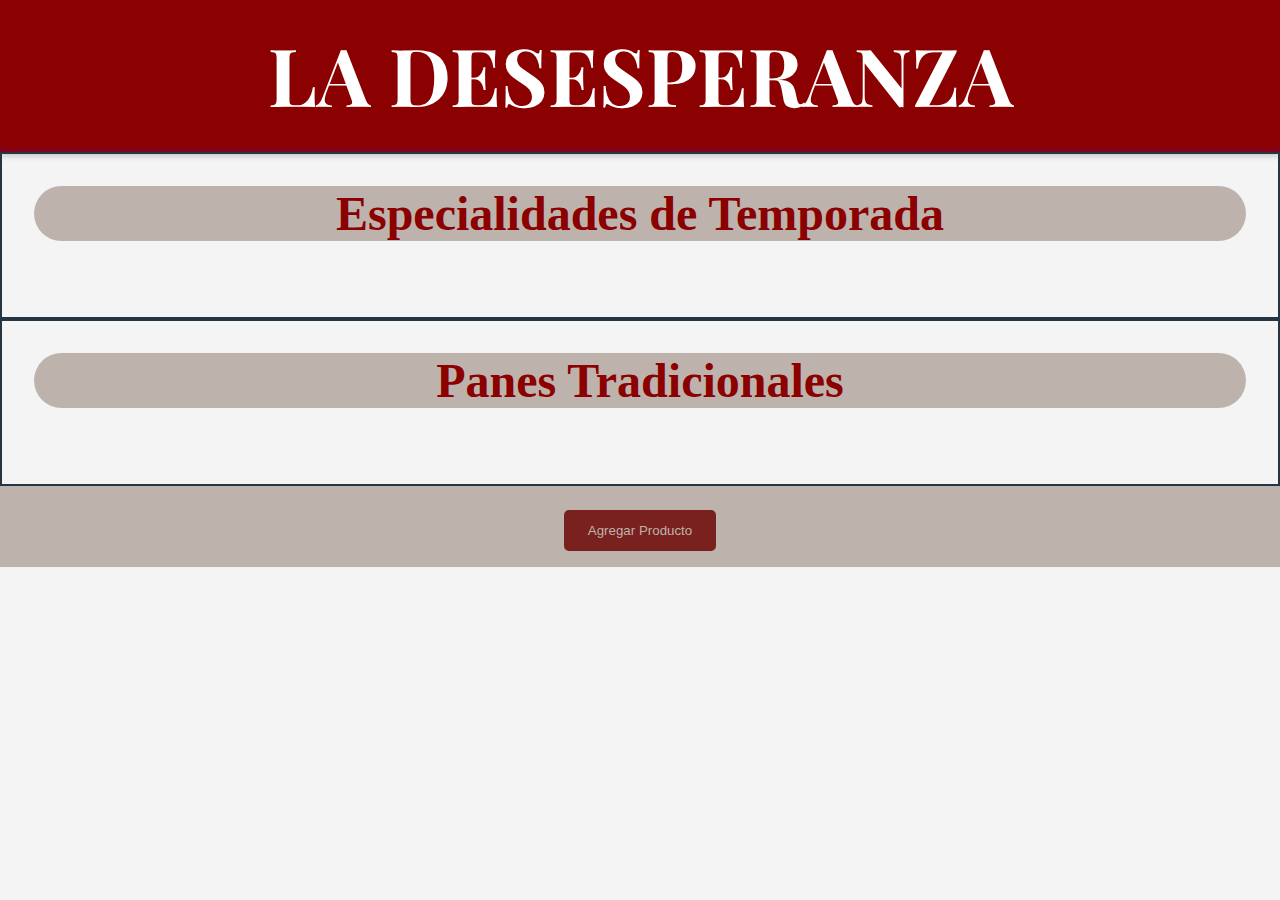
<file: public/index.html>
<!DOCTYPE html>
<html lang="es">
<head>
    <link rel="preconnect" href="https://fonts.googleapis.com">
    <link rel="preconnect" href="https://fonts.gstatic.com" crossorigin>
    <link href="https://fonts.googleapis.com/css2?family=Playfair+Display:wght@700&family=Raleway:wght@400;600&display=swap" rel="stylesheet">
    <meta charset="UTF-8">
    <meta name="viewport" content="width=device-width, initial-scale=1.0">
    <title>Sabor a Tradición</title>
    <link rel="stylesheet" href="./styles/styles.css">
</head>
<body>
    <header class="encabezado">
        <h1>La Desesperanza</h1>
    </header>

    <section id="temporada" class="carrusel">
        <h2>Especialidades de Temporada</h2>
        <div id="menuTemporada" class="elementos-carrusel-temporada"></div>
    </section>

    <div class="fondo"></div>

    <section id="menu" class="menu">
        <h2>Panes Tradicionales</h2>
        <div id="menuTradicional" class="elementos-carrusel-tradicional"></div>
    </section>
    
    <div id="modalAgregarProducto" class="modal">
        <div class="modal-contenido">
            <span class="cerrar" id="cerrarModal" aria-label="Cerrar modal">&times;</span>
            <h2>Agregar Producto</h2>
            <form id="formAgregarProducto">
                <label for="nombre">Nombre:</label>
                <input type="text" id="nombre" required>
                
                <label for="descripcion">Descripción:</label>
                <input type="text" id="descripcion" required>
                
                <label for="precio">Precio:</label>
                <input type="number" id="precio" required>
                
                <label for="cantidad">Cantidad:</label>
                <input type="number" id="cantidad" required>
                
                <label for="categoria">Categoría:</label>
                <select id="categoria" required>
                    <option value="temporada">Temporada</option>
                    <option value="tradicional">Tradicional</option>
                </select>
                
                <label for="urlimage">URL de la Imagen:</label>
                <input type="text" id="urlimage" required>
                
                <button type="submit" class="boton-agregar">Agregar</button>
            </form>
        </div>
    </div>

    <div id="modalEditarProducto" class="modal">
        <div class="modal-contenido">
            <span class="cerrar" id="cerrarModalEditar" aria-label="Cerrar modal">&times;</span>
            <h2>Actualizar Producto</h2>
            <form id="formEditarProducto">
                <input type="hidden" id="editarId"> <!-- Campo oculto para el ID -->
                <label for="editarNombre">Nombre:</label>
                <input type="text" id="editarNombre" required>
                
                <label for="editarDescripcion">Descripción:</label>
                <input type="text" id="editarDescripcion" required>
                
                <label for="editarPrecio">Precio:</label>
                <input type="number" id="editarPrecio" required>
                
                <label for="editarCantidad">Cantidad:</label>
                <input type="number" id="editarCantidad" required>
                
                <label for="editarCategoria">Categoría:</label>
                <select id="editarCategoria" required>
                    <option value="temporada">Temporada</option>
                    <option value="tradicional">Tradicional</option>
                </select>
                
                <label for="editarUrlImagen">URL de la Imagen:</label>
                <input type="text" id="editarUrlImagen" required>
                
                <button type="submit" class="boton-agregar">Actualizar</button>
            </form>
        </div>
    </div>

    <footer>
        <div class="agregar">
            <button id="agregarProductoBtn" class="boton-agregar">Agregar Producto</button>
        </div>
    </footer>

    <script src="../index.js"></script>
    <script src="./scripts/script.js"></script>
</body>
</html>
</file>
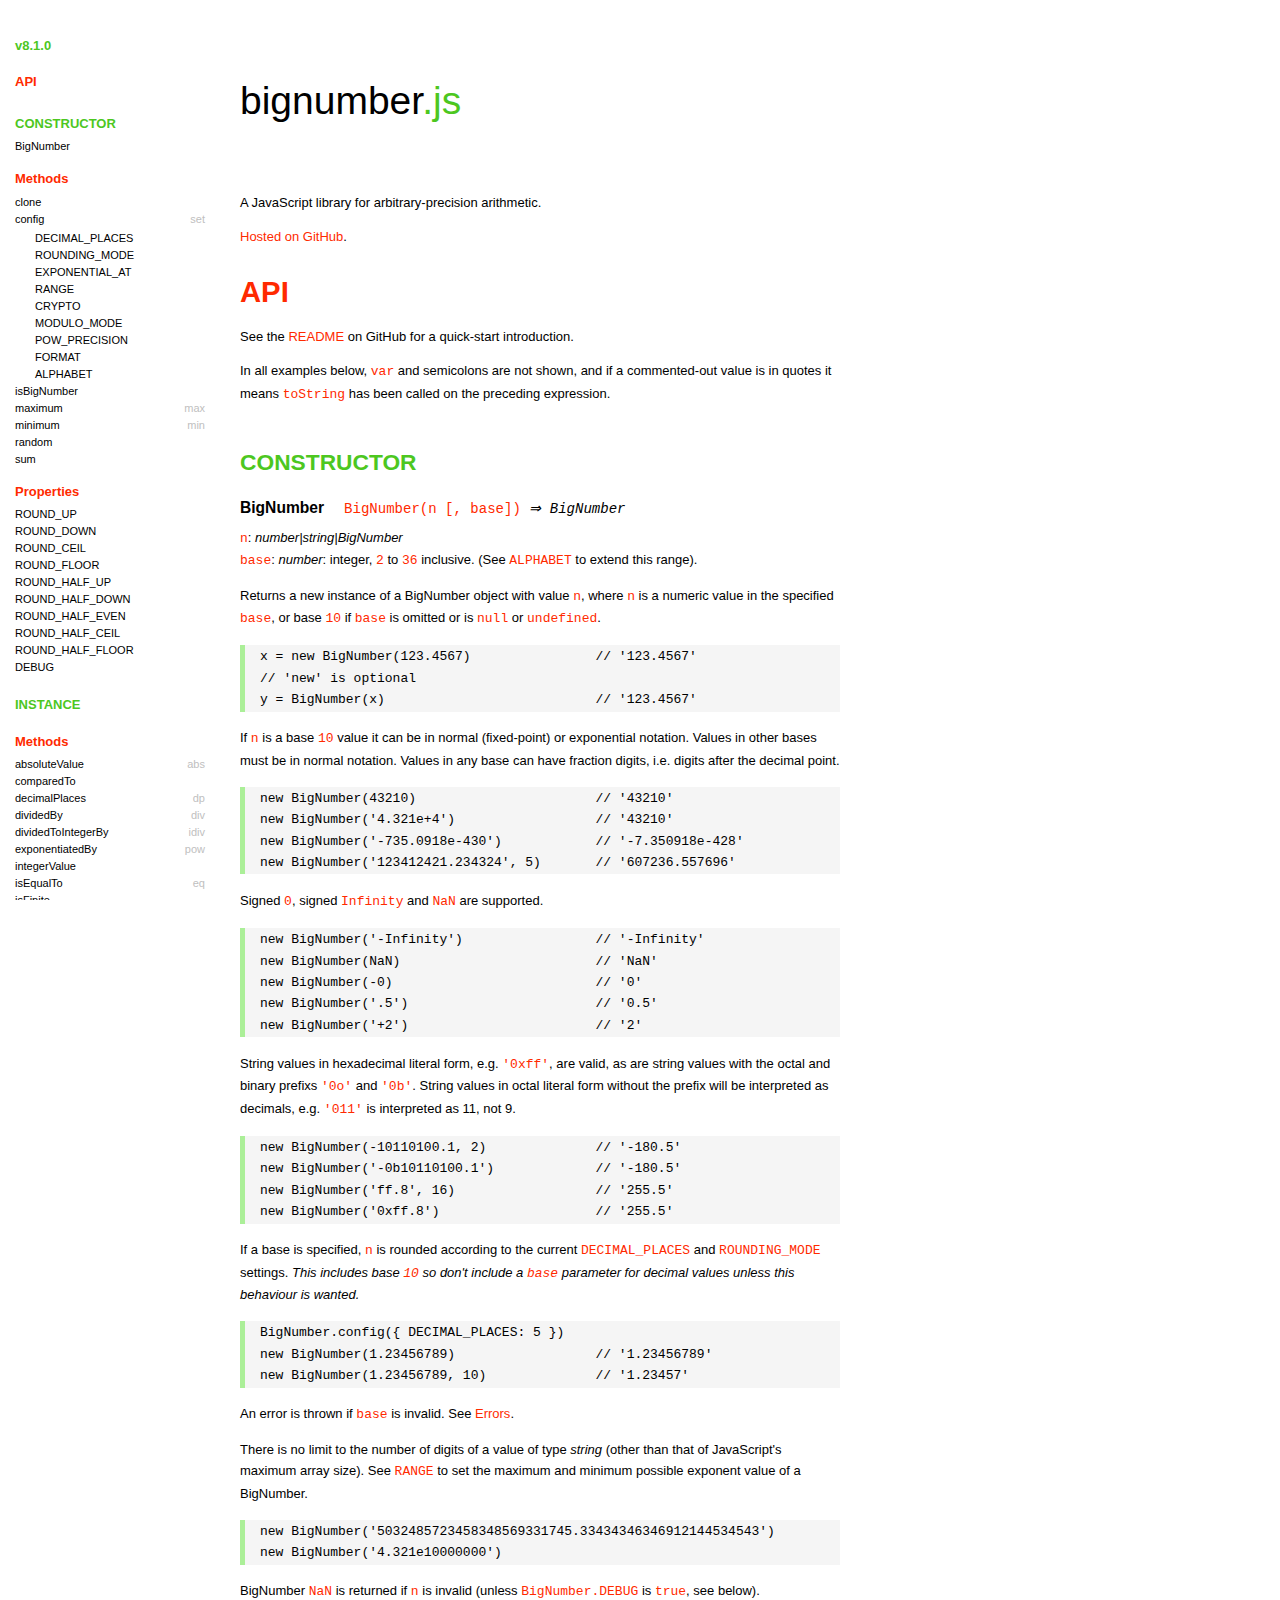
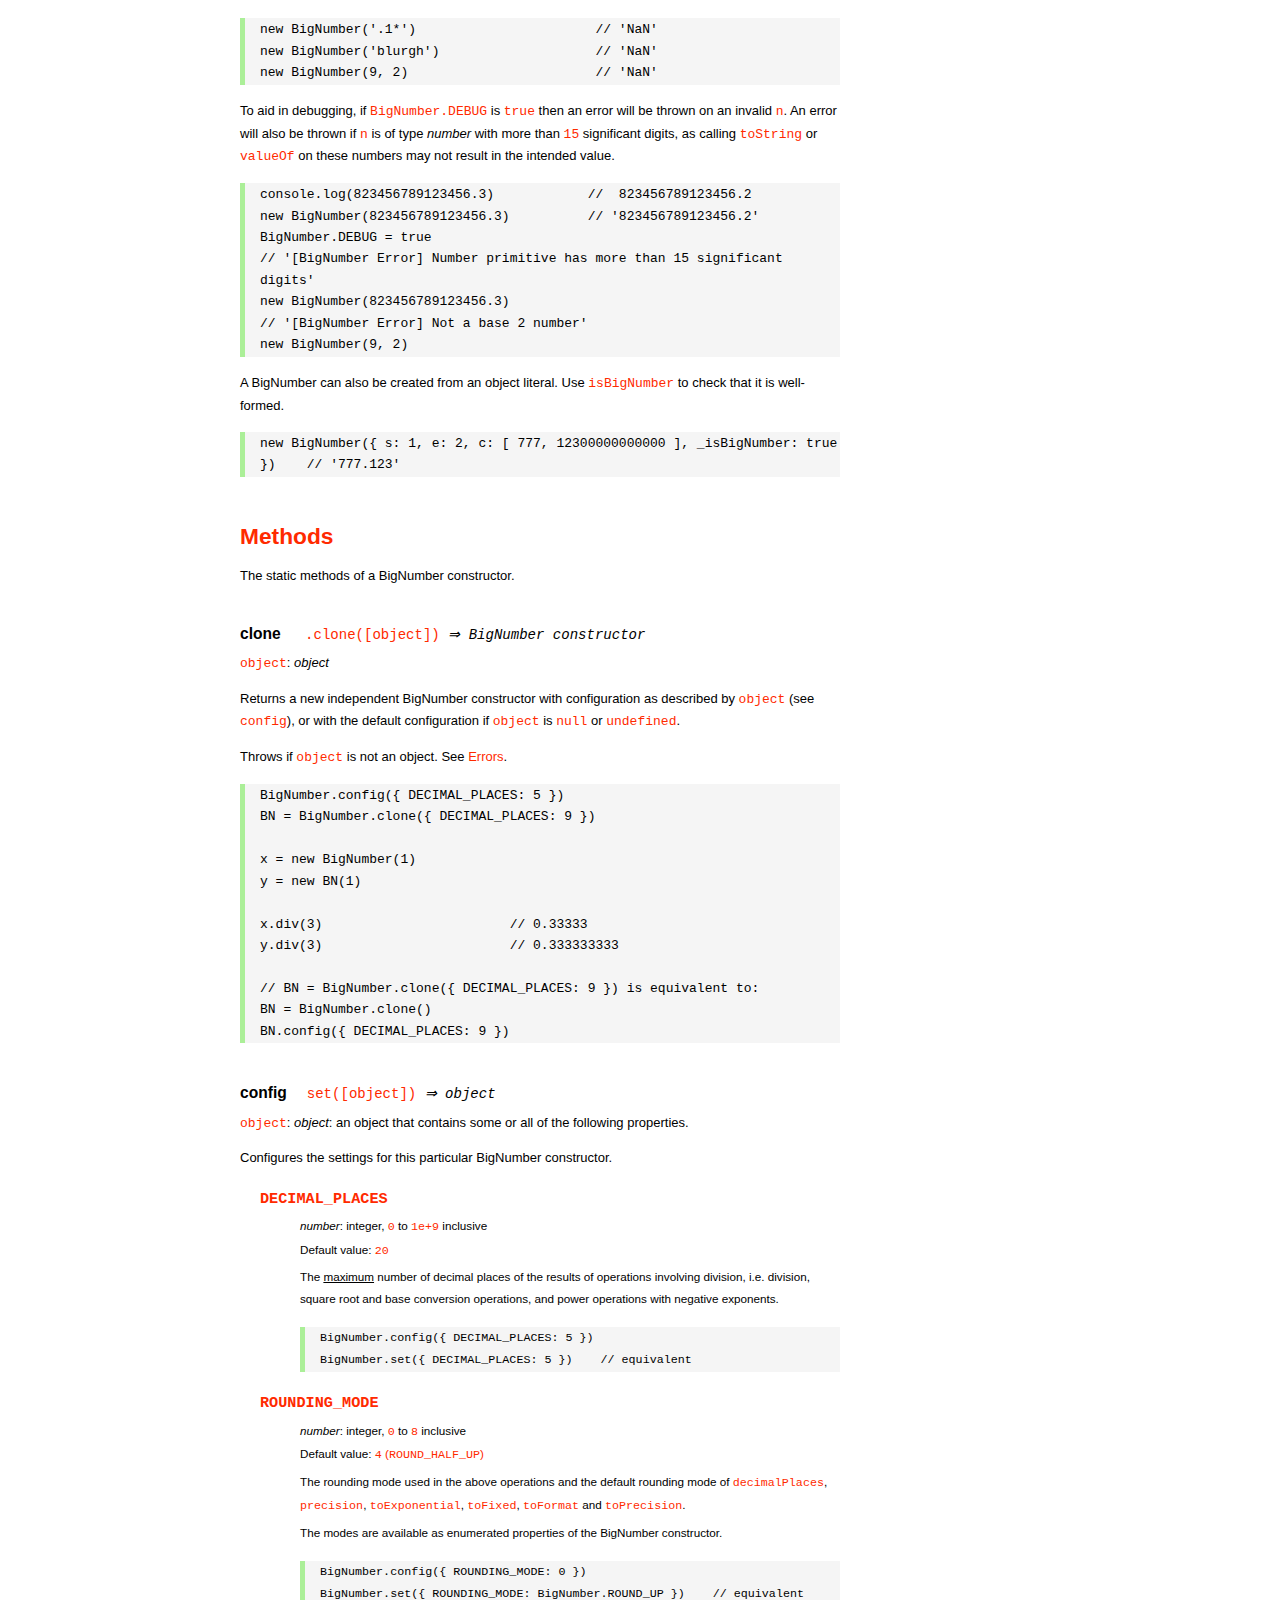
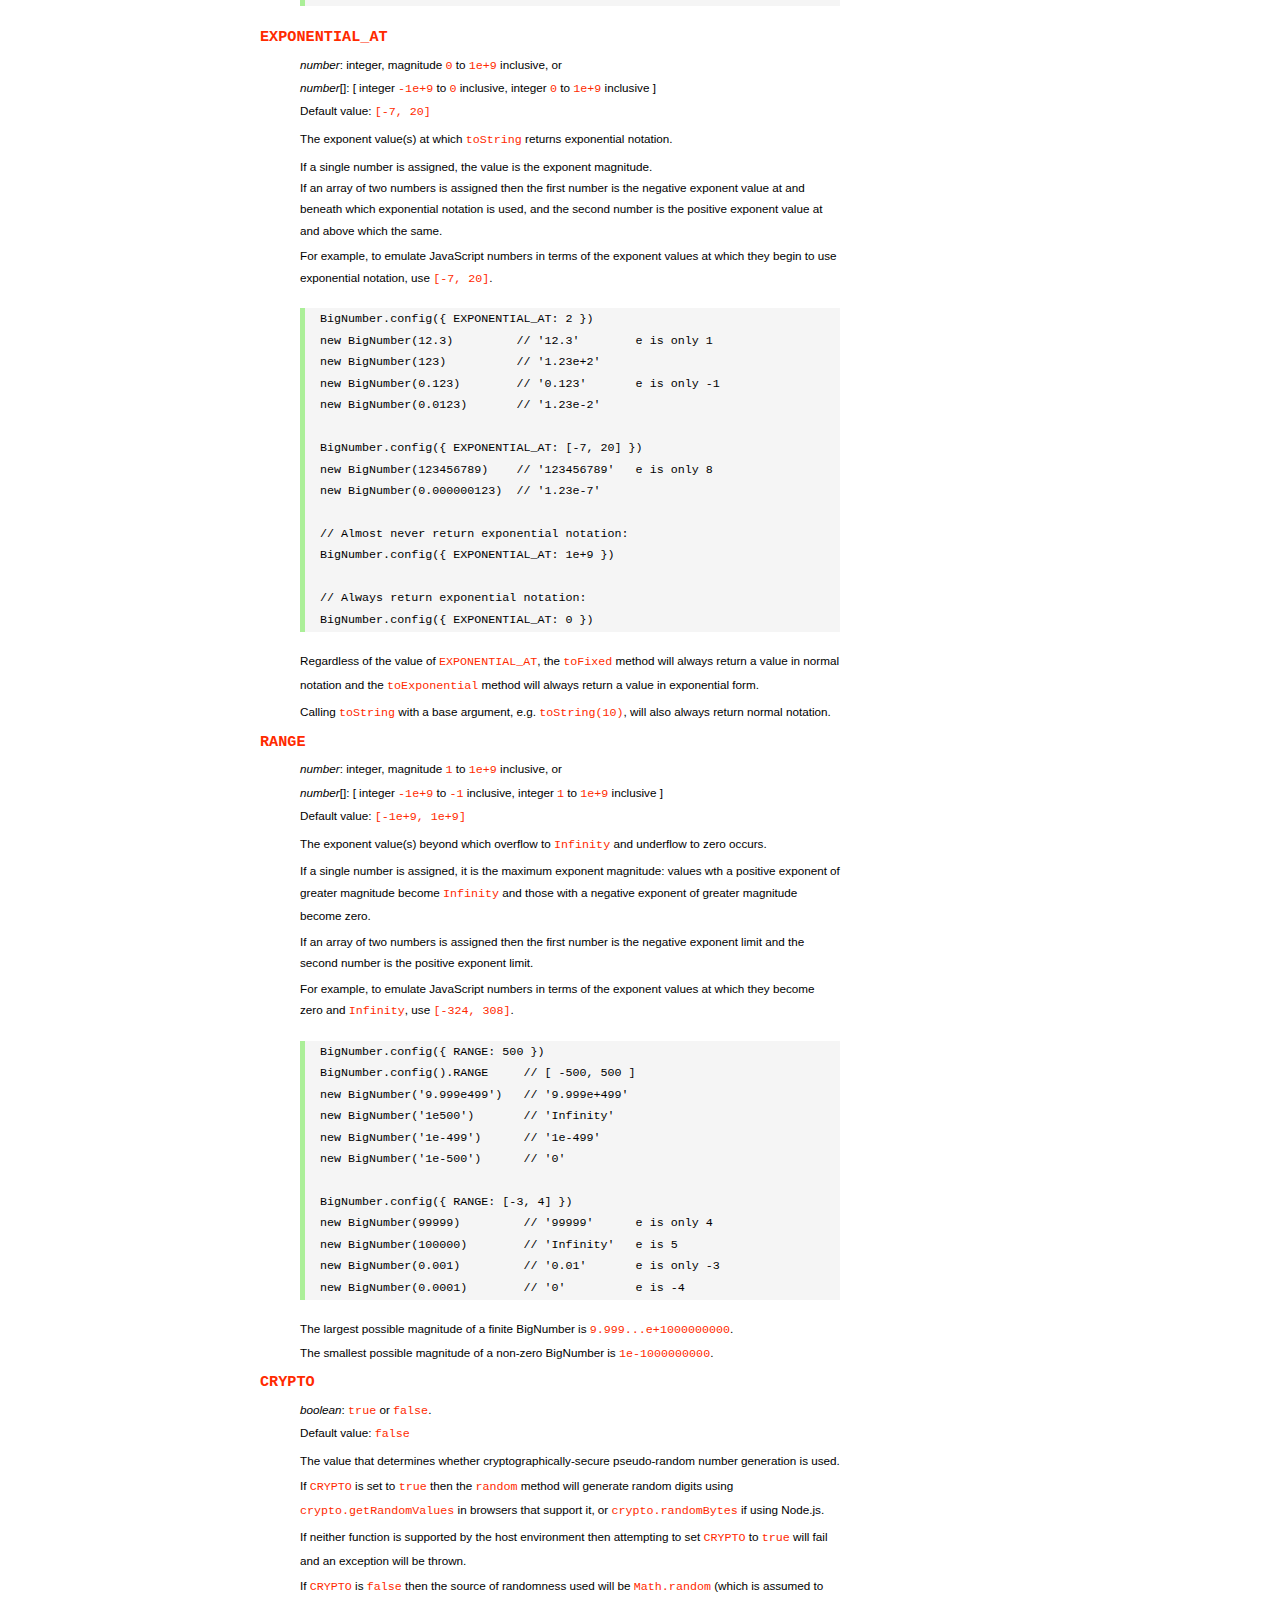
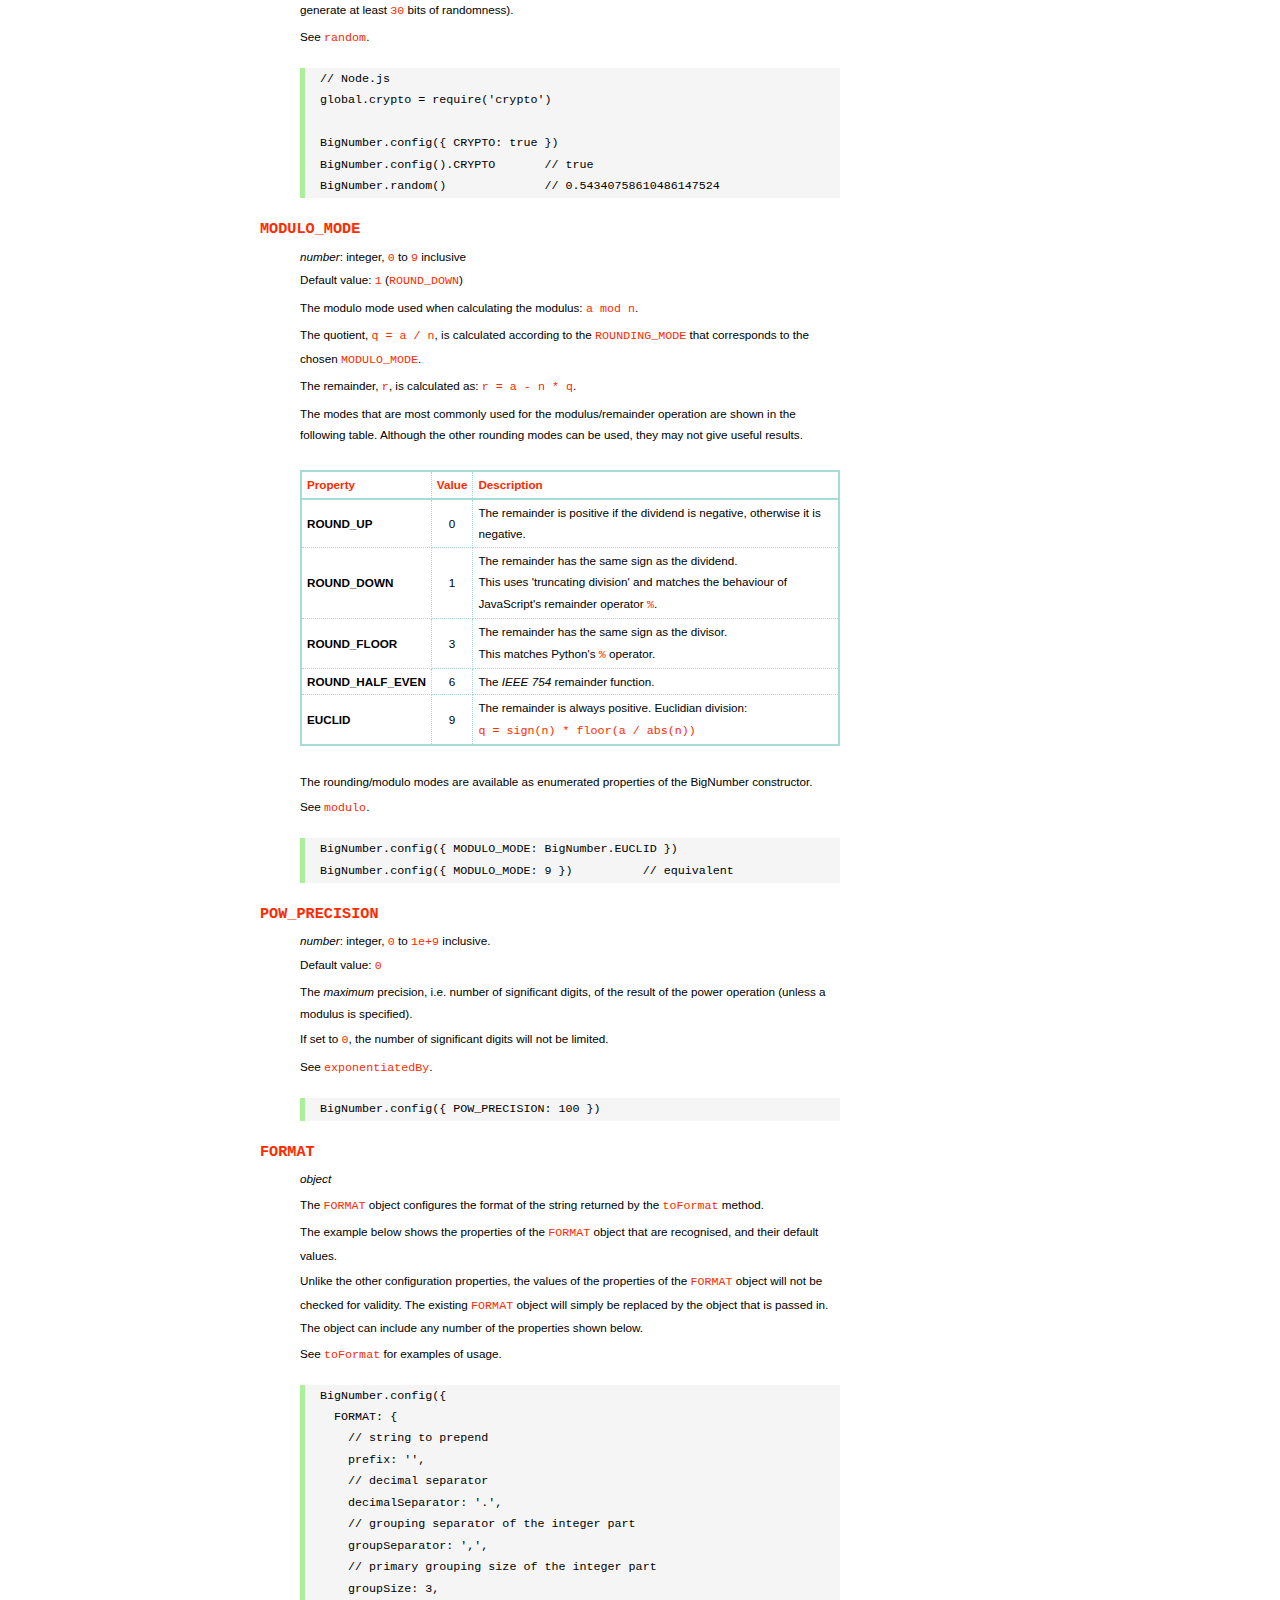
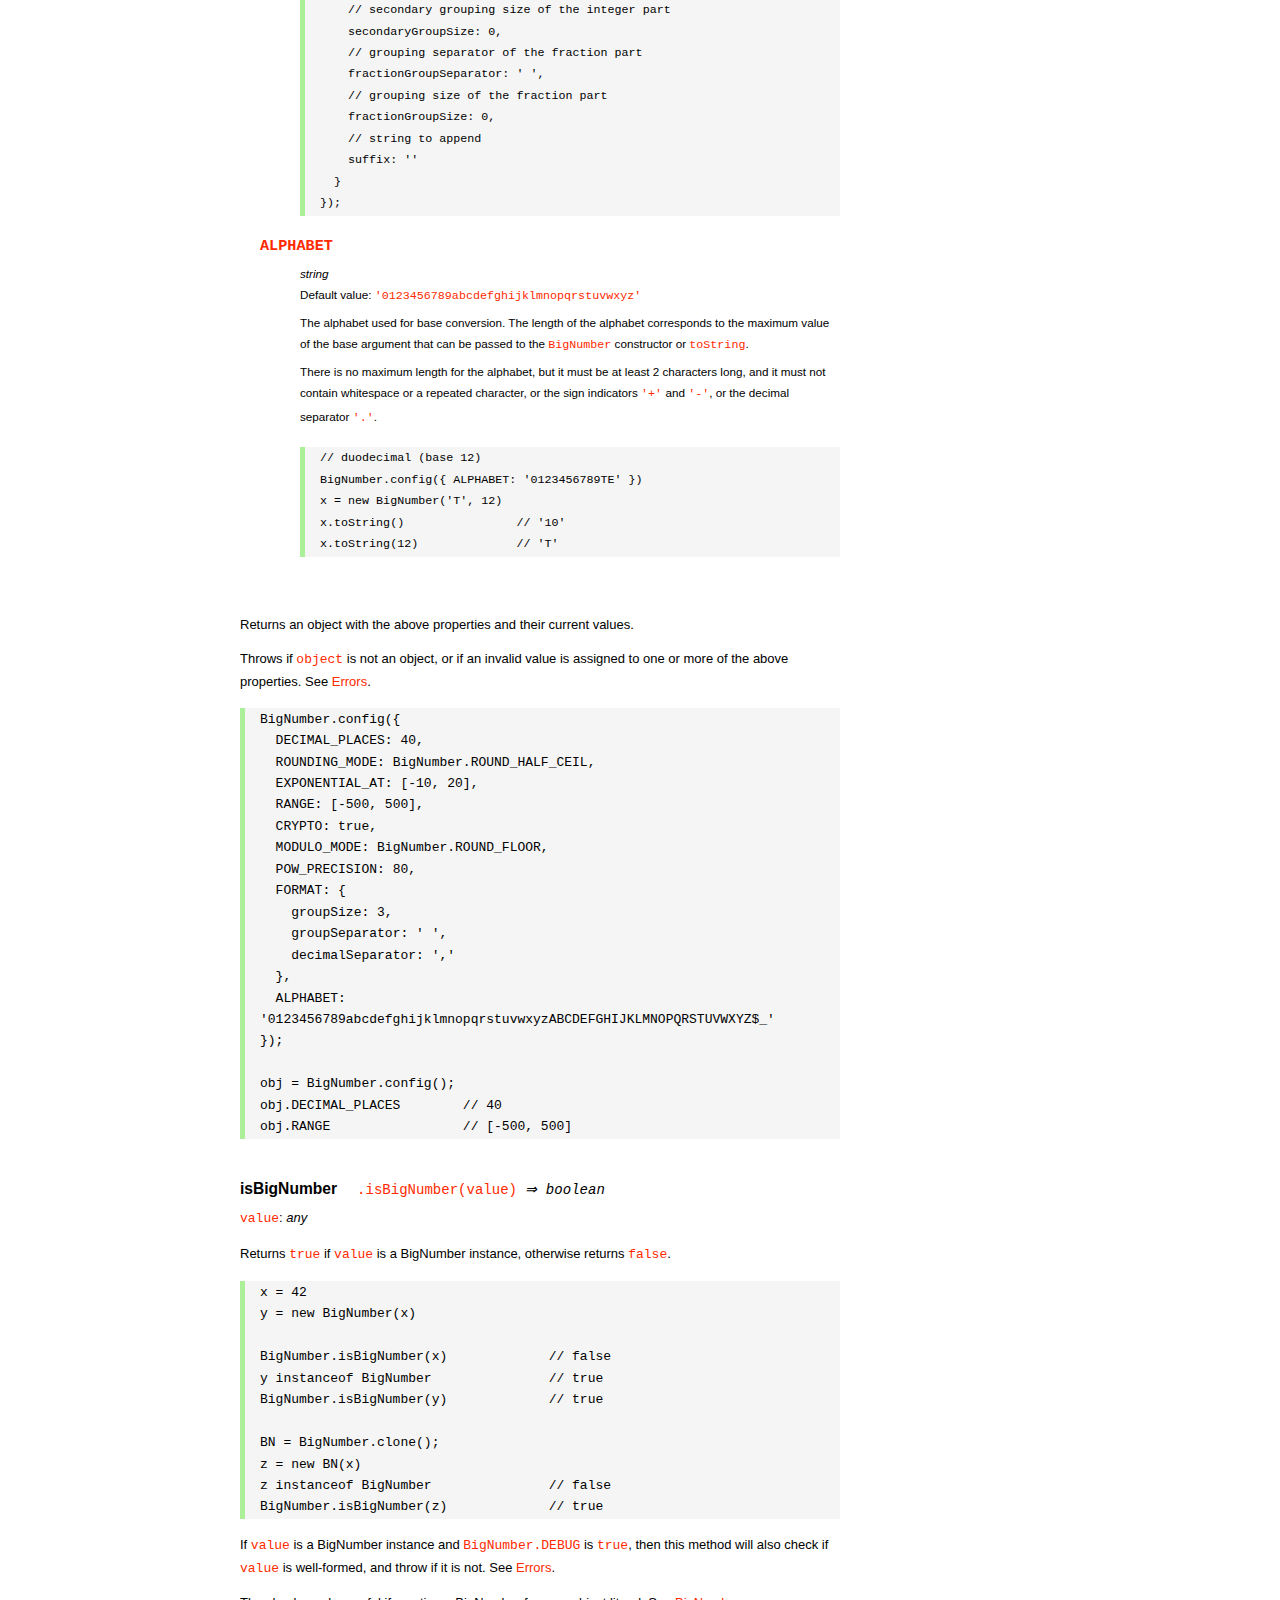
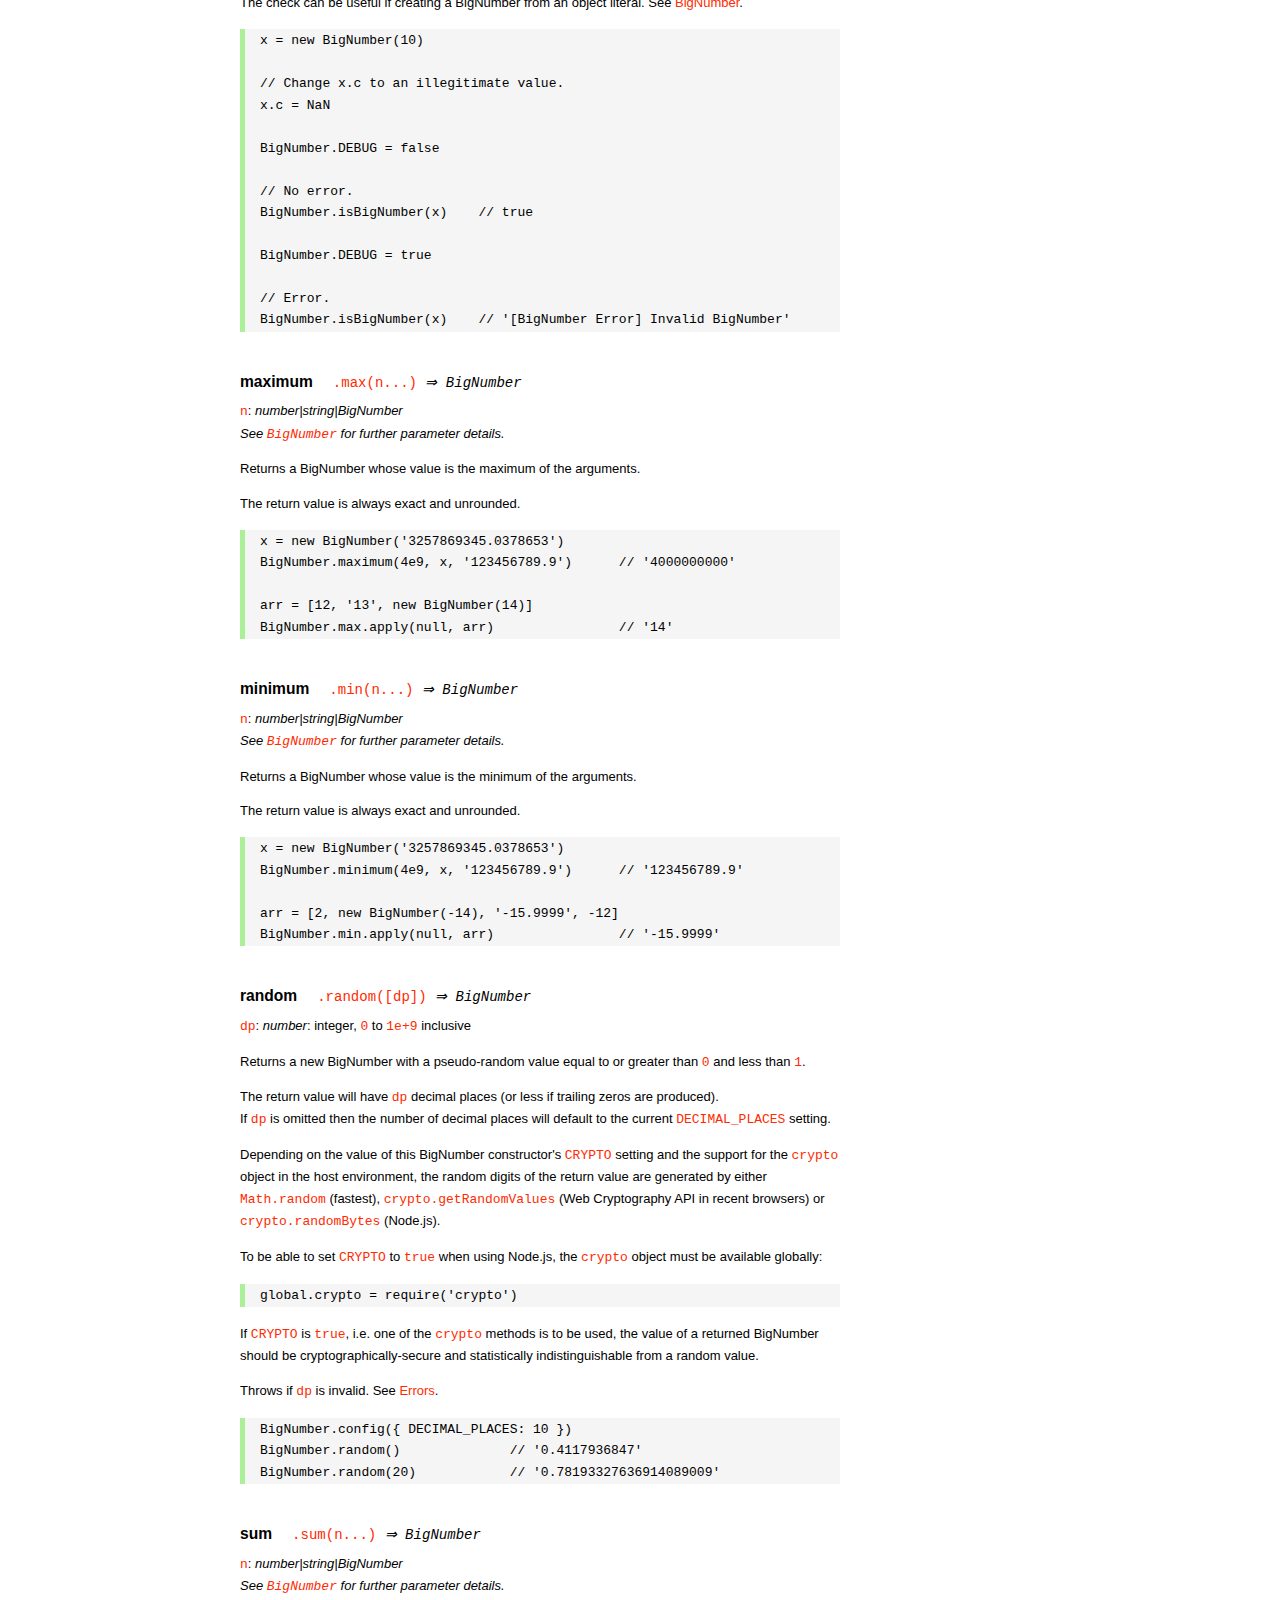
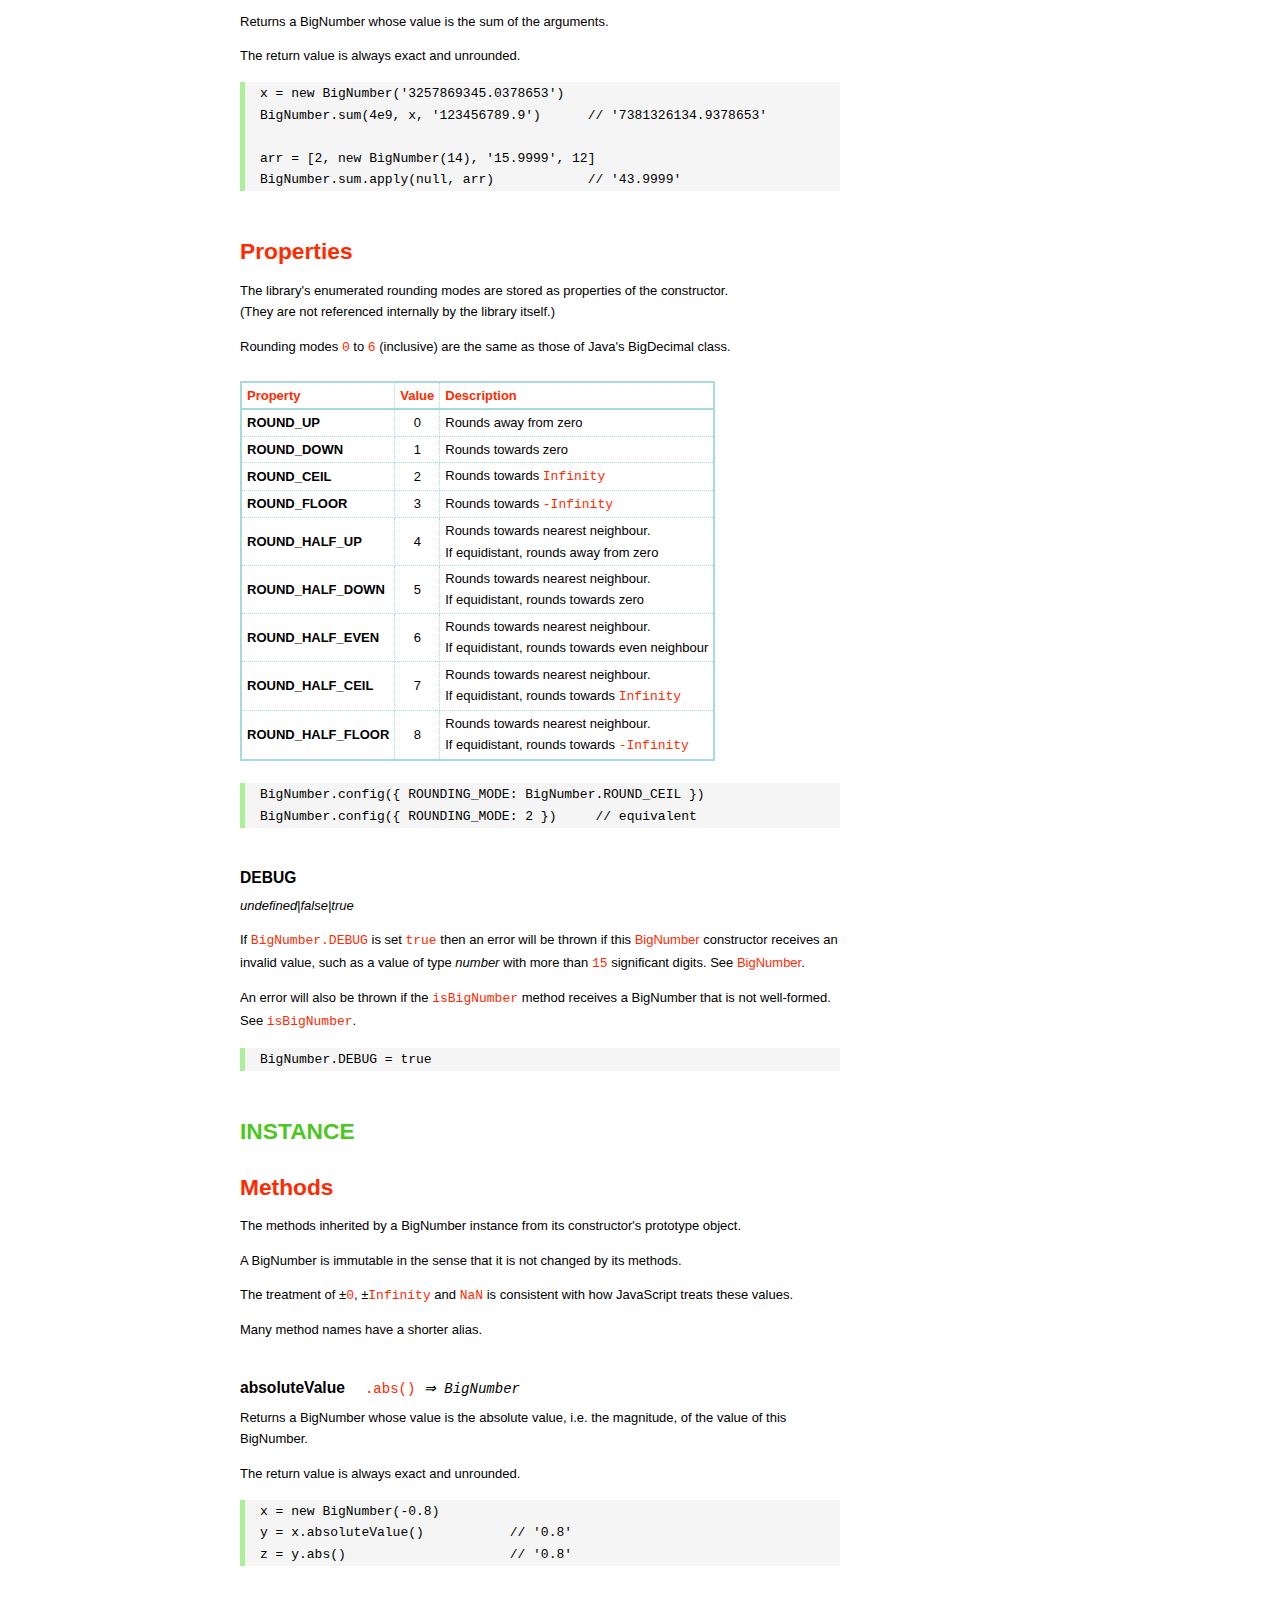
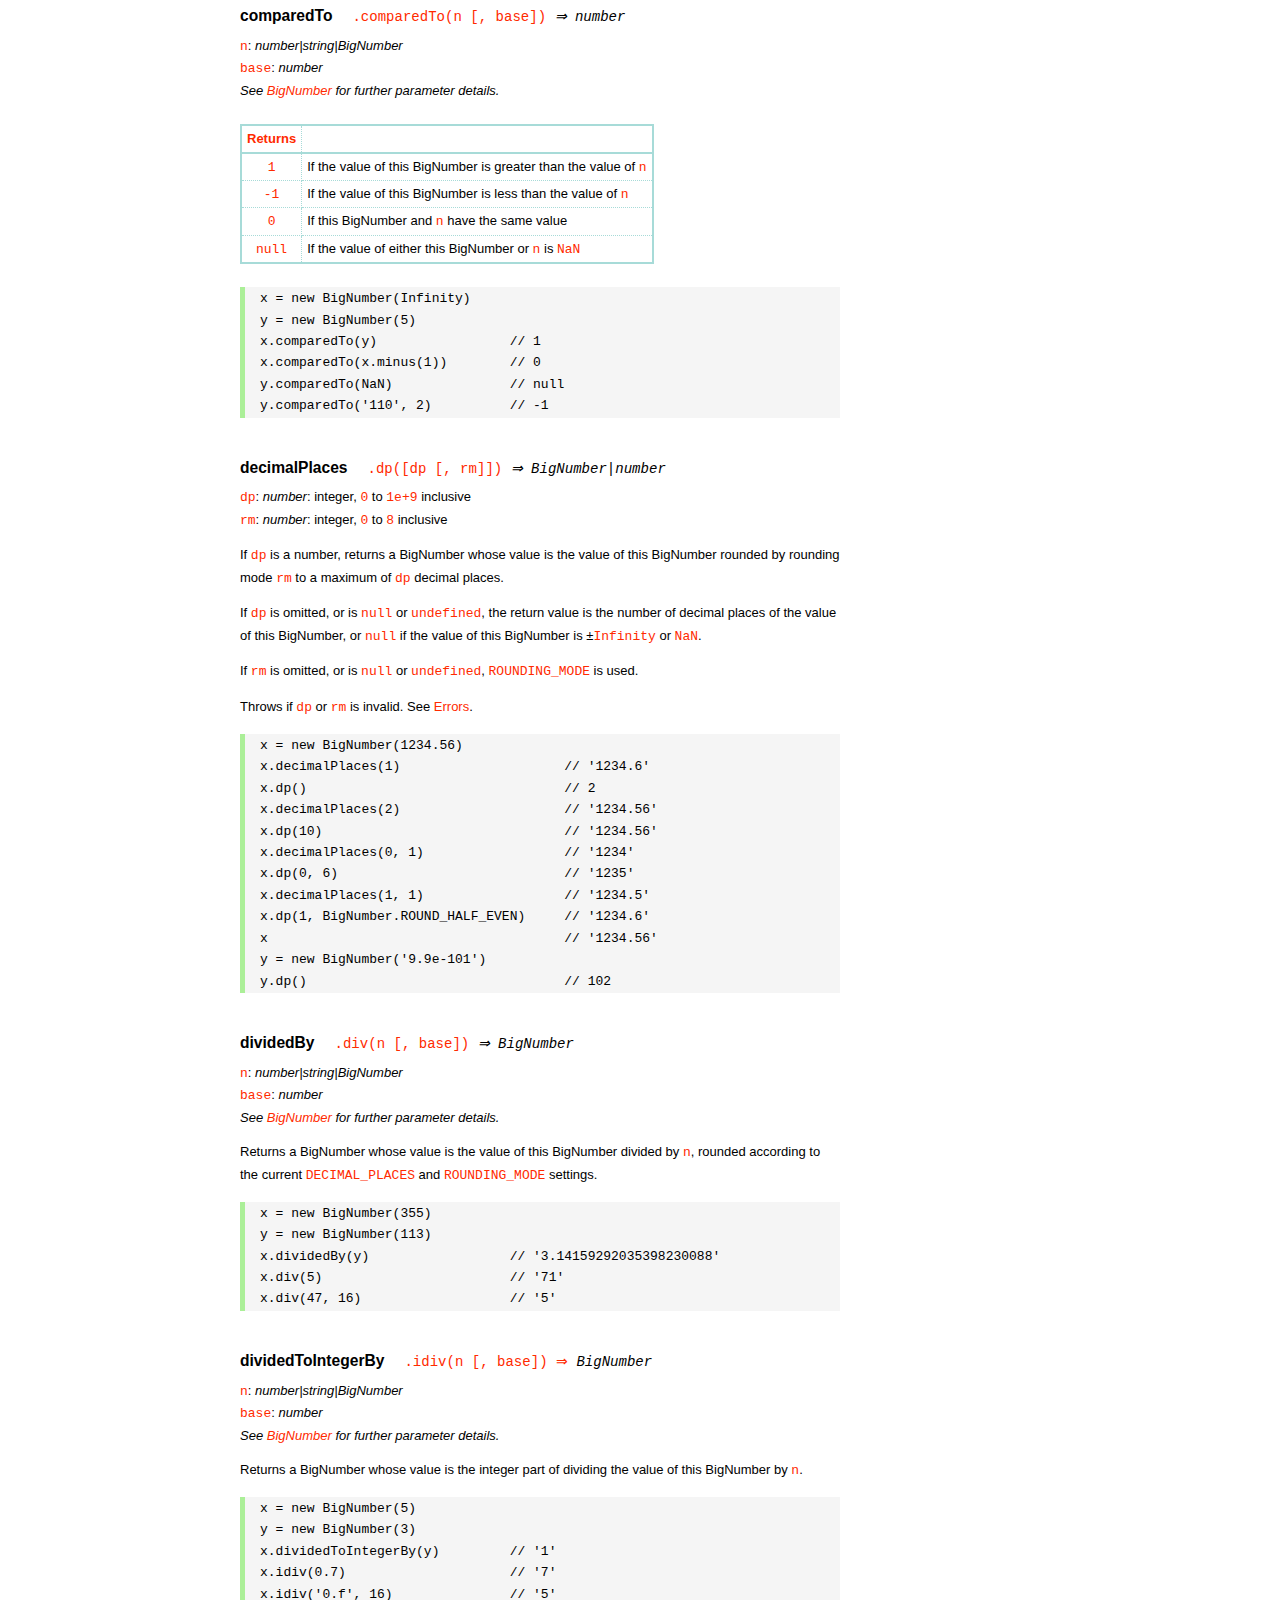
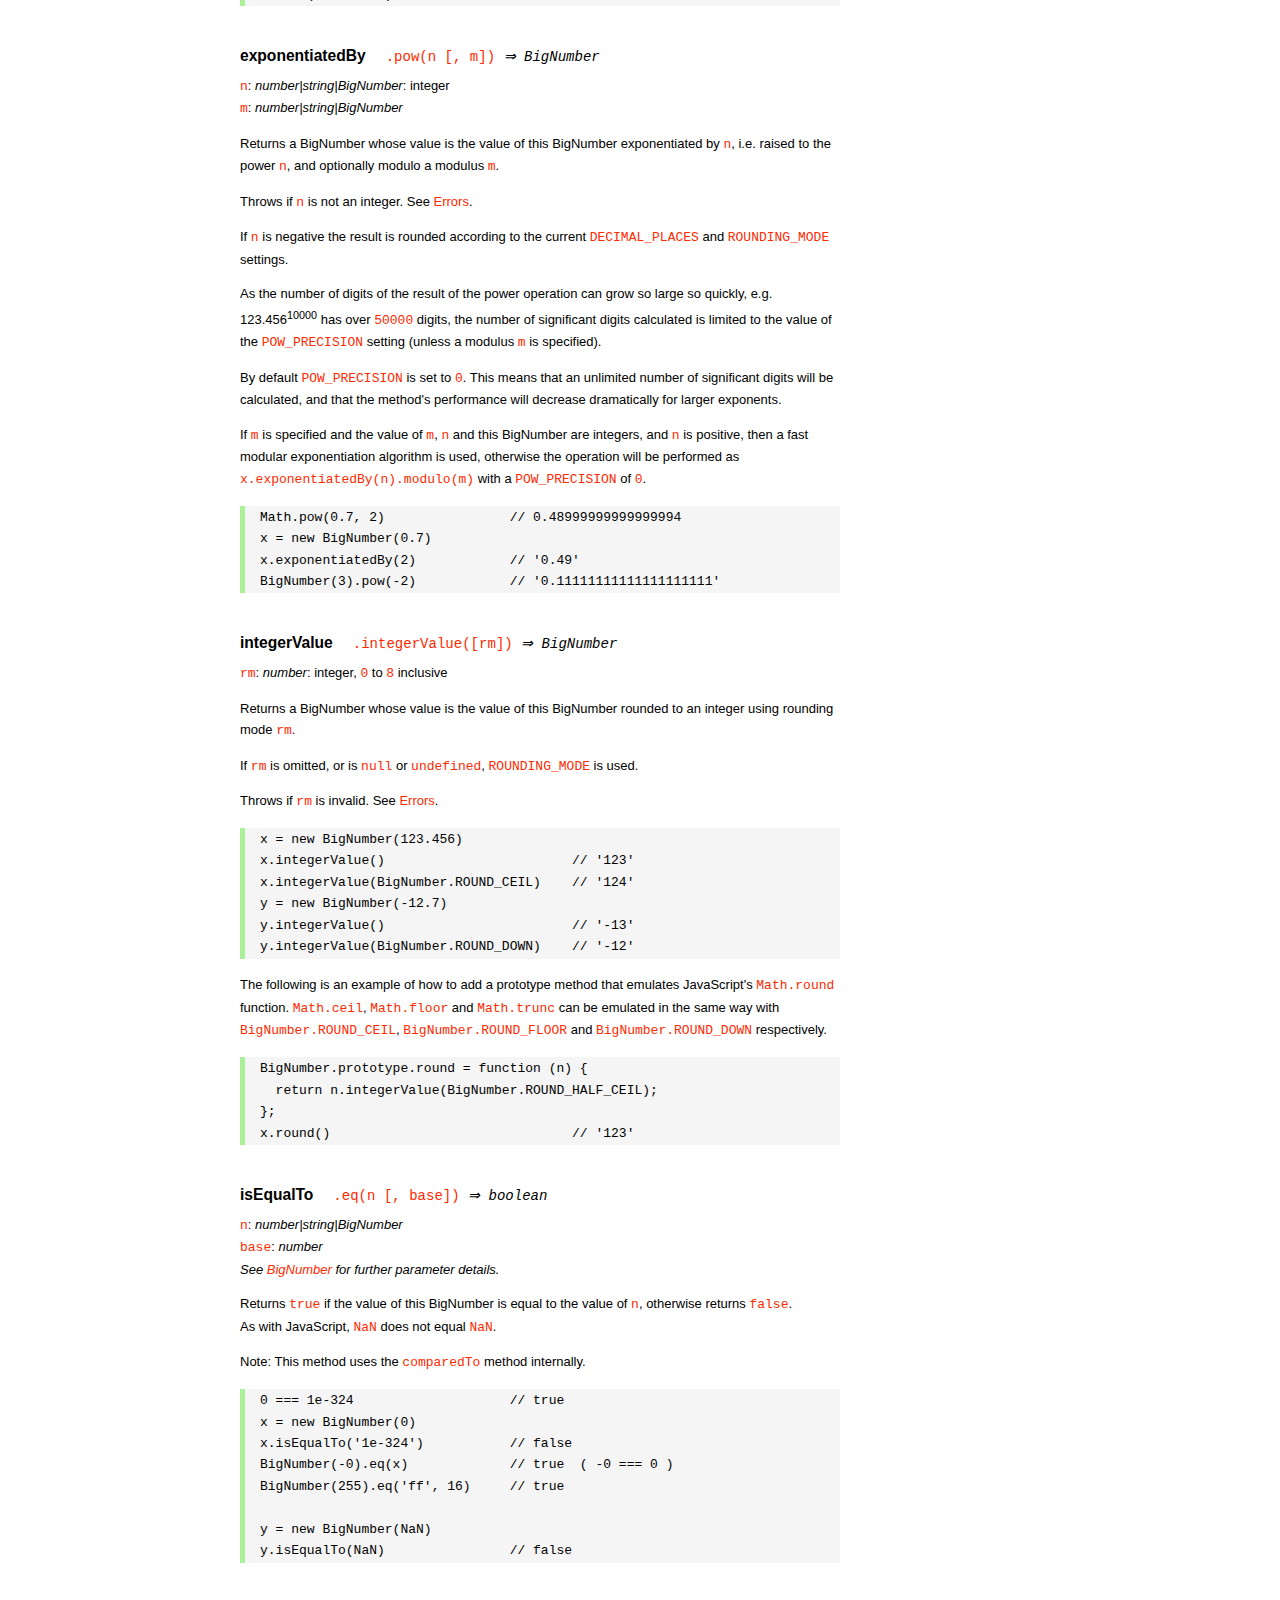
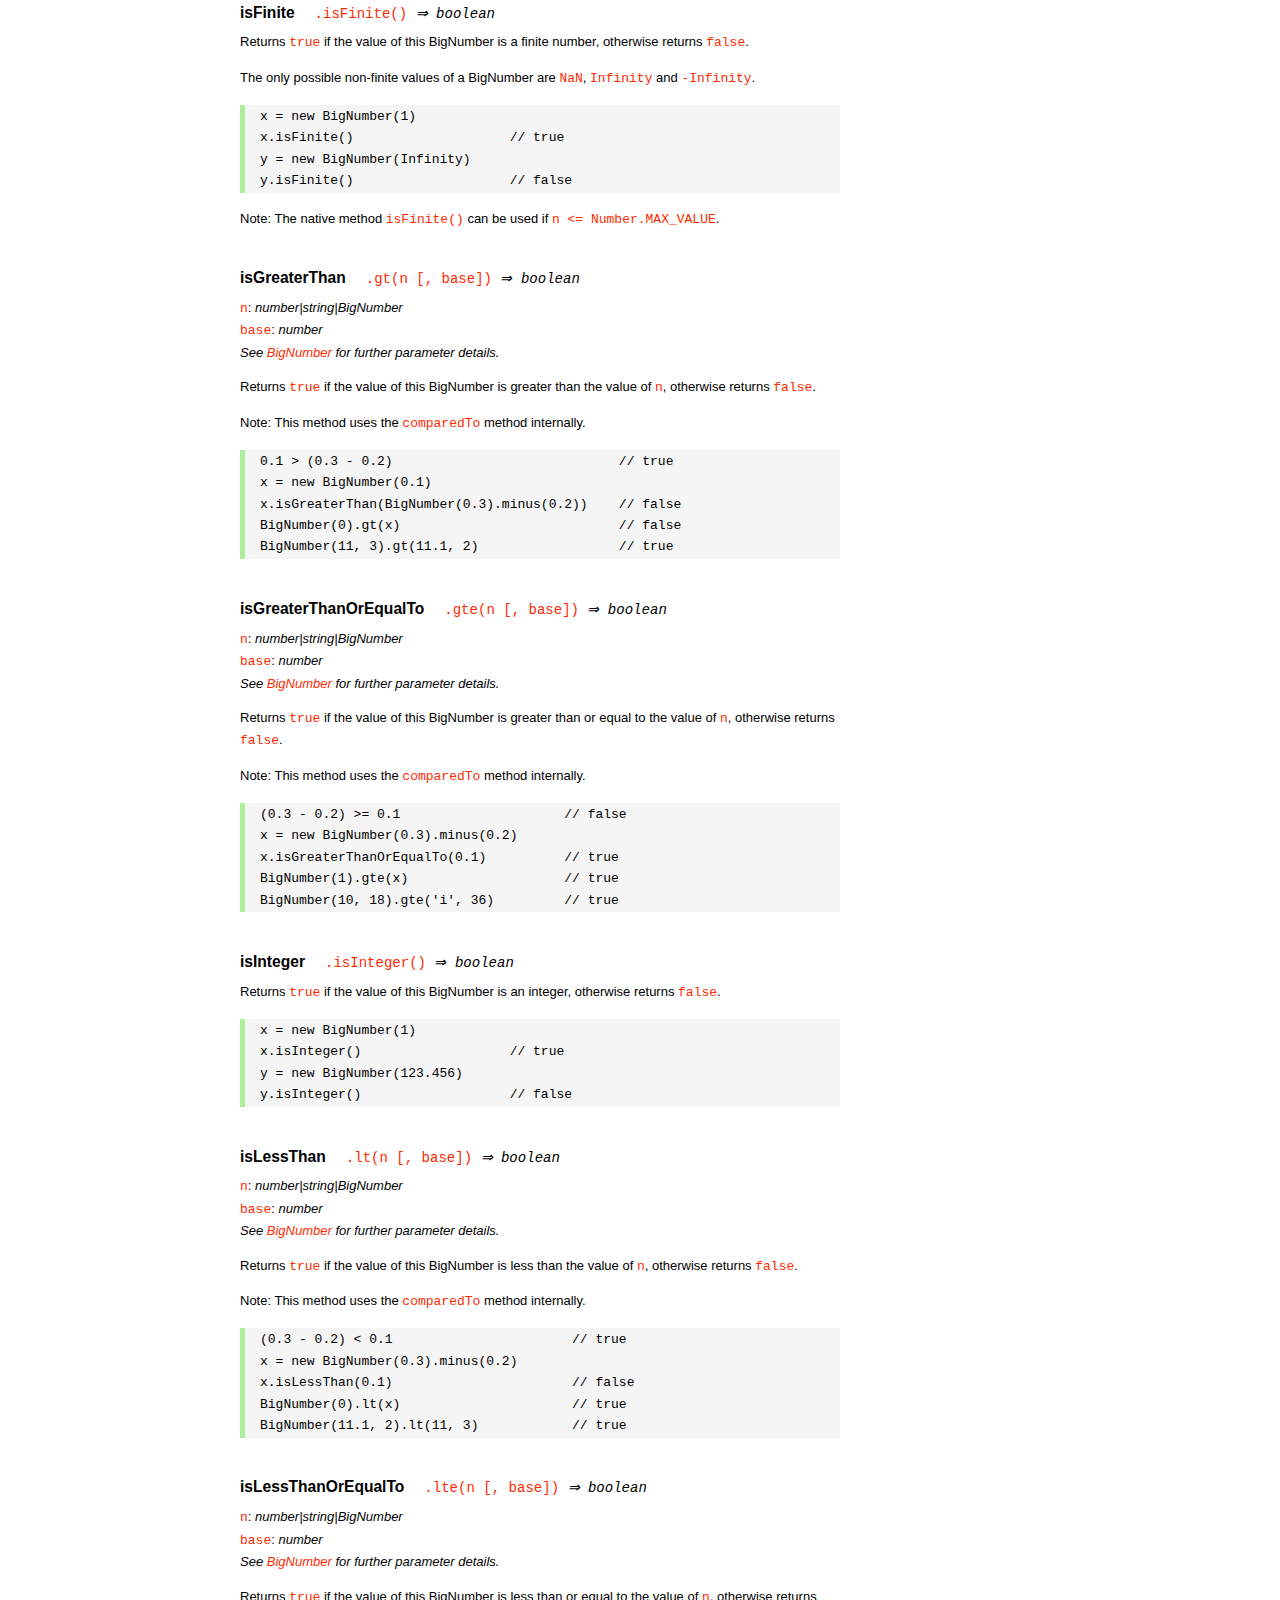
<file: node_modules/bignumber.js/doc/API.html>
<!DOCTYPE HTML>
<html>
<head>
<meta charset="utf-8">
<meta http-equiv="X-UA-Compatible" content="IE=edge">
<meta name="Author" content="M Mclaughlin">
<title>bignumber.js API</title>
<style>
html{font-size:100%}
body{background:#fff;font-family:"Helvetica Neue",Helvetica,Arial,sans-serif;font-size:13px;
  line-height:1.65em;min-height:100%;margin:0}
body,i{color:#000}
.nav{background:#fff;position:fixed;top:0;bottom:0;left:0;width:200px;overflow-y:auto;
  padding:15px 0 30px 15px}
div.container{width:600px;margin:50px 0 50px 240px}
p{margin:0 0 1em;width:600px}
pre,ul{margin:1em 0}
h1,h2,h3,h4,h5{margin:0;padding:1.5em 0 0}
h1,h2{padding:.75em 0}
h1{font:400 3em Verdana,sans-serif;color:#000;margin-bottom:1em}
h2{font-size:2.25em;color:#ff2a00}
h3{font-size:1.75em;color:#4dc71f}
h4{font-size:1.75em;color:#ff2a00;padding-bottom:.75em}
h5{font-size:1.2em;margin-bottom:.4em}
h6{font-size:1.1em;margin-bottom:0.8em;padding:0.5em 0}
dd{padding-top:.35em}
dt{padding-top:.5em}
b{font-weight:700}
dt b{font-size:1.3em}
a,a:visited{color:#ff2a00;text-decoration:none}
a:active,a:hover{outline:0;text-decoration:underline}
.nav a,.nav b,.nav a:visited{display:block;color:#ff2a00;font-weight:700; margin-top:15px}
.nav b{color:#4dc71f;margin-top:20px;cursor:default;width:auto}
ul{list-style-type:none;padding:0 0 0 20px}
.nav ul{line-height:14px;padding-left:0;margin:5px 0 0}
.nav ul a,.nav ul a:visited,span{display:inline;color:#000;font-family:Verdana,Geneva,sans-serif;
  font-size:11px;font-weight:400;margin:0}
.inset,ul.inset{margin-left:20px}
.inset{font-size:.9em}
.nav li{width:auto;margin:0 0 3px}
.alias{font-style:italic;margin-left:20px}
table{border-collapse:collapse;border-spacing:0;border:2px solid #a7dbd8;margin:1.75em 0;padding:0}
td,th{text-align:left;margin:0;padding:2px 5px;border:1px dotted #a7dbd8}
th{border-top:2px solid #a7dbd8;border-bottom:2px solid #a7dbd8;color:#ff2a00}
code,pre{font-family:Consolas, monaco, monospace;font-weight:400}
pre{background:#f5f5f5;white-space:pre-wrap;word-wrap:break-word;border-left:5px solid #abef98;
  padding:1px 0 1px 15px;margin:1.2em 0}
code,.nav-title{color:#ff2a00}
.end{margin-bottom:25px}
.centre{text-align:center}
.error-table{font-size:13px;width:100%}
#faq{margin:3em 0 0}
li span{float:right;margin-right:10px;color:#c0c0c0}
#js{font:inherit;color:#4dc71f}
</style>
</head>
<body>

  <div class="nav">

    <b>v8.1.0</b>

	<a class='nav-title' href="#">API</a>

    <b> CONSTRUCTOR </b>
    <ul>
      <li><a href="#bignumber">BigNumber</a></li>
    </ul>

    <a href="#methods">Methods</a>
    <ul>
      <li><a href="#clone">clone</a></li>
      <li><a href="#config" >config</a><span>set</span></li>
      <li>
        <ul class="inset">
          <li><a href="#decimal-places">DECIMAL_PLACES</a></li>
          <li><a href="#rounding-mode" >ROUNDING_MODE</a></li>
          <li><a href="#exponential-at">EXPONENTIAL_AT</a></li>
          <li><a href="#range"         >RANGE</a></li>
          <li><a href="#crypto"        >CRYPTO</a></li>
          <li><a href="#modulo-mode"   >MODULO_MODE</a></li>
          <li><a href="#pow-precision" >POW_PRECISION</a></li>
          <li><a href="#format"        >FORMAT</a></li>
          <li><a href="#alphabet"      >ALPHABET</a></li>
        </ul>
      </li>
      <li><a href="#isBigNumber">isBigNumber</a></li>
      <li><a href="#max"        >maximum</a><span>max</span></li>
      <li><a href="#min"        >minimum</a><span>min</span></li>
      <li><a href="#random"     >random</a></li>
      <li><a href="#sum"        >sum</a></li>
    </ul>

    <a href="#constructor-properties">Properties</a>
    <ul>
      <li><a href="#round-up"        >ROUND_UP</a></li>
      <li><a href="#round-down"      >ROUND_DOWN</a></li>
      <li><a href="#round-ceil"      >ROUND_CEIL</a></li>
      <li><a href="#round-floor"     >ROUND_FLOOR</a></li>
      <li><a href="#round-half-up"   >ROUND_HALF_UP</a></li>
      <li><a href="#round-half-down" >ROUND_HALF_DOWN</a></li>
      <li><a href="#round-half-even" >ROUND_HALF_EVEN</a></li>
      <li><a href="#round-half-ceil" >ROUND_HALF_CEIL</a></li>
      <li><a href="#round-half-floor">ROUND_HALF_FLOOR</a></li>
      <li><a href="#debug"           >DEBUG</a></li>
    </ul>

    <b> INSTANCE </b>

    <a href="#prototype-methods">Methods</a>
    <ul>
      <li><a href="#abs"    >absoluteValue         </a><span>abs</span>  </li>
      <li><a href="#cmp"    >comparedTo            </a>                  </li>
      <li><a href="#dp"     >decimalPlaces         </a><span>dp</span>   </li>
      <li><a href="#div"    >dividedBy             </a><span>div</span>  </li>
      <li><a href="#divInt" >dividedToIntegerBy    </a><span>idiv</span> </li>
      <li><a href="#pow"    >exponentiatedBy       </a><span>pow</span>  </li>
      <li><a href="#int"    >integerValue          </a>                  </li>
      <li><a href="#eq"     >isEqualTo             </a><span>eq</span>   </li>
      <li><a href="#isF"    >isFinite              </a>                  </li>
      <li><a href="#gt"     >isGreaterThan         </a><span>gt</span>   </li>
      <li><a href="#gte"    >isGreaterThanOrEqualTo</a><span>gte</span>  </li>
      <li><a href="#isInt"  >isInteger             </a>                  </li>
      <li><a href="#lt"     >isLessThan            </a><span>lt</span>   </li>
      <li><a href="#lte"    >isLessThanOrEqualTo   </a><span>lte</span>  </li>
      <li><a href="#isNaN"  >isNaN                 </a>                  </li>
      <li><a href="#isNeg"  >isNegative            </a>                  </li>
      <li><a href="#isPos"  >isPositive            </a>                  </li>
      <li><a href="#isZ"    >isZero                </a>                  </li>
      <li><a href="#minus"  >minus                 </a>                  </li>
      <li><a href="#mod"    >modulo                </a><span>mod</span>  </li>
      <li><a href="#times"  >multipliedBy          </a><span>times</span></li>
      <li><a href="#neg"    >negated               </a>                  </li>
      <li><a href="#plus"   >plus                  </a>                  </li>
      <li><a href="#sd"     >precision             </a><span>sd</span>   </li>
      <li><a href="#shift"  >shiftedBy             </a>                  </li>
      <li><a href="#sqrt"   >squareRoot            </a><span>sqrt</span> </li>
      <li><a href="#toE"    >toExponential         </a>                  </li>
      <li><a href="#toFix"  >toFixed               </a>                  </li>
      <li><a href="#toFor"  >toFormat              </a>                  </li>
      <li><a href="#toFr"   >toFraction            </a>                  </li>
      <li><a href="#toJSON" >toJSON                </a>                  </li>
      <li><a href="#toN"    >toNumber              </a>                  </li>
      <li><a href="#toP"    >toPrecision           </a>                  </li>
      <li><a href="#toS"    >toString              </a>                  </li>
      <li><a href="#valueOf">valueOf               </a>                  </li>
    </ul>

    <a href="#instance-properties">Properties</a>
    <ul>
      <li><a href="#coefficient">c: coefficient</a></li>
      <li><a href="#exponent"   >e: exponent</a></li>
      <li><a href="#sign"       >s: sign</a></li>
    </ul>

    <a href="#zero-nan-infinity">Zero, NaN &amp; Infinity</a>
    <a href="#Errors">Errors</a>
    <a href="#type-coercion">Type coercion</a>
    <a class='end' href="#faq">FAQ</a>

  </div>

  <div class="container">

    <h1>bignumber<span id='js'>.js</span></h1>

    <p>A JavaScript library for arbitrary-precision arithmetic.</p>
    <p><a href="https://github.com/MikeMcl/bignumber.js">Hosted on GitHub</a>. </p>

    <h2>API</h2>

    <p>
      See the <a href='https://github.com/MikeMcl/bignumber.js'>README</a> on GitHub for a
      quick-start introduction.
    </p>
    <p>
      In all examples below, <code>var</code> and semicolons are not shown, and if a commented-out
      value is in quotes it means <code>toString</code> has been called on the preceding expression.
    </p>


    <h3>CONSTRUCTOR</h3>


    <h5 id="bignumber">
      BigNumber<code class='inset'>BigNumber(n [, base]) <i>&rArr; BigNumber</i></code>
    </h5>
    <p>
      <code>n</code>: <i>number|string|BigNumber</i><br />
      <code>base</code>: <i>number</i>: integer, <code>2</code> to <code>36</code> inclusive. (See
      <a href='#alphabet'><code>ALPHABET</code></a> to extend this range).
    </p>
    <p>
      Returns a new instance of a BigNumber object with value <code>n</code>, where <code>n</code>
      is a numeric value in the specified <code>base</code>, or base <code>10</code> if
      <code>base</code> is omitted or is <code>null</code> or <code>undefined</code>.
    </p>
    <pre>
x = new BigNumber(123.4567)                // '123.4567'
// 'new' is optional
y = BigNumber(x)                           // '123.4567'</pre>
    <p>
      If <code>n</code> is a base <code>10</code> value it can be in normal (fixed-point) or
      exponential notation. Values in other bases must be in normal notation. Values in any base can
      have fraction digits, i.e. digits after the decimal point.
    </p>
    <pre>
new BigNumber(43210)                       // '43210'
new BigNumber('4.321e+4')                  // '43210'
new BigNumber('-735.0918e-430')            // '-7.350918e-428'
new BigNumber('123412421.234324', 5)       // '607236.557696'</pre>
    <p>
      Signed <code>0</code>, signed <code>Infinity</code> and <code>NaN</code> are supported.
    </p>
    <pre>
new BigNumber('-Infinity')                 // '-Infinity'
new BigNumber(NaN)                         // 'NaN'
new BigNumber(-0)                          // '0'
new BigNumber('.5')                        // '0.5'
new BigNumber('+2')                        // '2'</pre>
    <p>
      String values in hexadecimal literal form, e.g. <code>'0xff'</code>, are valid, as are
      string values with the octal and binary prefixs <code>'0o'</code> and <code>'0b'</code>.
      String values in octal literal form without the prefix will be interpreted as
      decimals, e.g. <code>'011'</code> is interpreted as 11, not 9.
    </p>
    <pre>
new BigNumber(-10110100.1, 2)              // '-180.5'
new BigNumber('-0b10110100.1')             // '-180.5'
new BigNumber('ff.8', 16)                  // '255.5'
new BigNumber('0xff.8')                    // '255.5'</pre>
    <p>
      If a base is specified, <code>n</code> is rounded according to the current
      <a href='#decimal-places'><code>DECIMAL_PLACES</code></a> and
      <a href='#rounding-mode'><code>ROUNDING_MODE</code></a> settings. <em>This includes base
      <code>10</code> so don't include a <code>base</code> parameter for decimal values unless
      this behaviour is wanted.</em>
    </p>
    <pre>BigNumber.config({ DECIMAL_PLACES: 5 })
new BigNumber(1.23456789)                  // '1.23456789'
new BigNumber(1.23456789, 10)              // '1.23457'</pre>
    <p>An error is thrown if <code>base</code> is invalid. See <a href='#Errors'>Errors</a>.</p>
    <p>
      There is no limit to the number of digits of a value of type <em>string</em> (other than
      that of JavaScript's maximum array size). See <a href='#range'><code>RANGE</code></a> to set
      the maximum and minimum possible exponent value of a BigNumber.
    </p>
    <pre>
new BigNumber('5032485723458348569331745.33434346346912144534543')
new BigNumber('4.321e10000000')</pre>
    <p>BigNumber <code>NaN</code> is returned if <code>n</code> is invalid
    (unless <code>BigNumber.DEBUG</code> is <code>true</code>, see below).</p>
    <pre>
new BigNumber('.1*')                       // 'NaN'
new BigNumber('blurgh')                    // 'NaN'
new BigNumber(9, 2)                        // 'NaN'</pre>
    <p>
      To aid in debugging, if <code>BigNumber.DEBUG</code> is <code>true</code> then an error will
      be thrown on an invalid <code>n</code>. An error will also be thrown if <code>n</code> is of
      type <em>number</em> with more than <code>15</code> significant digits, as calling
      <code><a href='#toS'>toString</a></code> or <code><a href='#valueOf'>valueOf</a></code> on
      these numbers may not result in the intended value.
    </p>
      <pre>
console.log(823456789123456.3)            //  823456789123456.2
new BigNumber(823456789123456.3)          // '823456789123456.2'
BigNumber.DEBUG = true
// '[BigNumber Error] Number primitive has more than 15 significant digits'
new BigNumber(823456789123456.3)
// '[BigNumber Error] Not a base 2 number'
new BigNumber(9, 2)</pre>
    <p>
      A BigNumber can also be created from an object literal.
      Use <code><a href='#isBigNumber'>isBigNumber</a></code> to check that it is well-formed.
    </p>
    <pre>new BigNumber({ s: 1, e: 2, c: [ 777, 12300000000000 ], _isBigNumber: true })    // '777.123'</pre>




    <h4 id="methods">Methods</h4>
     <p>The static methods of a BigNumber constructor.</p>




    <h5 id="clone">clone
      <code class='inset'>.clone([object]) <i>&rArr; BigNumber constructor</i></code>
    </h5>
    <p><code>object</code>: <i>object</i></p>
    <p>
      Returns a new independent BigNumber constructor with configuration as described by
      <code>object</code> (see <a href='#config'><code>config</code></a>), or with the default
      configuration if <code>object</code> is <code>null</code> or <code>undefined</code>.
    </p>
    <p>
      Throws if <code>object</code> is not an object. See <a href='#Errors'>Errors</a>.
    </p>
    <pre>BigNumber.config({ DECIMAL_PLACES: 5 })
BN = BigNumber.clone({ DECIMAL_PLACES: 9 })

x = new BigNumber(1)
y = new BN(1)

x.div(3)                        // 0.33333
y.div(3)                        // 0.333333333

// BN = BigNumber.clone({ DECIMAL_PLACES: 9 }) is equivalent to:
BN = BigNumber.clone()
BN.config({ DECIMAL_PLACES: 9 })</pre>



    <h5 id="config">config<code class='inset'>set([object]) <i>&rArr; object</i></code></h5>
    <p>
      <code>object</code>: <i>object</i>: an object that contains some or all of the following
      properties.
    </p>
    <p>Configures the settings for this particular BigNumber constructor.</p>

    <dl class='inset'>
      <dt id="decimal-places"><code><b>DECIMAL_PLACES</b></code></dt>
      <dd>
        <i>number</i>: integer, <code>0</code> to <code>1e+9</code> inclusive<br />
        Default value: <code>20</code>
      </dd>
      <dd>
        The <u>maximum</u> number of decimal places of the results of operations involving
        division, i.e. division, square root and base conversion operations, and power
        operations with negative exponents.<br />
      </dd>
      <dd>
      <pre>BigNumber.config({ DECIMAL_PLACES: 5 })
BigNumber.set({ DECIMAL_PLACES: 5 })    // equivalent</pre>
      </dd>



      <dt id="rounding-mode"><code><b>ROUNDING_MODE</b></code></dt>
      <dd>
        <i>number</i>: integer, <code>0</code> to <code>8</code> inclusive<br />
        Default value: <code>4</code> <a href="#round-half-up">(<code>ROUND_HALF_UP</code>)</a>
      </dd>
      <dd>
        The rounding mode used in the above operations and the default rounding mode of
        <a href='#dp'><code>decimalPlaces</code></a>,
        <a href='#sd'><code>precision</code></a>,
        <a href='#toE'><code>toExponential</code></a>,
        <a href='#toFix'><code>toFixed</code></a>,
        <a href='#toFor'><code>toFormat</code></a> and
        <a href='#toP'><code>toPrecision</code></a>.
      </dd>
      <dd>The modes are available as enumerated properties of the BigNumber constructor.</dd>
       <dd>
      <pre>BigNumber.config({ ROUNDING_MODE: 0 })
BigNumber.set({ ROUNDING_MODE: BigNumber.ROUND_UP })    // equivalent</pre>
        </dd>



      <dt id="exponential-at"><code><b>EXPONENTIAL_AT</b></code></dt>
      <dd>
        <i>number</i>: integer, magnitude <code>0</code> to <code>1e+9</code> inclusive, or
        <br />
        <i>number</i>[]: [ integer <code>-1e+9</code> to <code>0</code> inclusive, integer
        <code>0</code> to <code>1e+9</code> inclusive ]<br />
        Default value: <code>[-7, 20]</code>
      </dd>
      <dd>
        The exponent value(s) at which <code>toString</code> returns exponential notation.
      </dd>
      <dd>
        If a single number is assigned, the value is the exponent magnitude.<br />
        If an array of two numbers is assigned then the first number is the negative exponent
        value at and beneath which exponential notation is used, and the second number is the
        positive exponent value at and above which the same.
      </dd>
      <dd>
        For example, to emulate JavaScript numbers in terms of the exponent values at which they
        begin to use exponential notation, use <code>[-7, 20]</code>.
      </dd>
      <dd>
      <pre>BigNumber.config({ EXPONENTIAL_AT: 2 })
new BigNumber(12.3)         // '12.3'        e is only 1
new BigNumber(123)          // '1.23e+2'
new BigNumber(0.123)        // '0.123'       e is only -1
new BigNumber(0.0123)       // '1.23e-2'

BigNumber.config({ EXPONENTIAL_AT: [-7, 20] })
new BigNumber(123456789)    // '123456789'   e is only 8
new BigNumber(0.000000123)  // '1.23e-7'

// Almost never return exponential notation:
BigNumber.config({ EXPONENTIAL_AT: 1e+9 })

// Always return exponential notation:
BigNumber.config({ EXPONENTIAL_AT: 0 })</pre>
      </dd>
      <dd>
        Regardless of the value of <code>EXPONENTIAL_AT</code>, the <code>toFixed</code> method
        will always return a value in normal notation and the <code>toExponential</code> method
        will always return a value in exponential form.
      </dd>
      <dd>
        Calling <code>toString</code> with a base argument, e.g. <code>toString(10)</code>, will
        also always return normal notation.
      </dd>



      <dt id="range"><code><b>RANGE</b></code></dt>
      <dd>
        <i>number</i>: integer, magnitude <code>1</code> to <code>1e+9</code> inclusive, or
        <br />
        <i>number</i>[]: [ integer <code>-1e+9</code> to <code>-1</code> inclusive, integer
        <code>1</code> to <code>1e+9</code> inclusive ]<br />
        Default value: <code>[-1e+9, 1e+9]</code>
      </dd>
      <dd>
        The exponent value(s) beyond which overflow to <code>Infinity</code> and underflow to
        zero occurs.
      </dd>
      <dd>
        If a single number is assigned, it is the maximum exponent magnitude: values wth a
        positive exponent of greater magnitude become <code>Infinity</code> and those with a
        negative exponent of greater magnitude become zero.
      <dd>
        If an array of two numbers is assigned then the first number is the negative exponent
        limit and the second number is the positive exponent limit.
      </dd>
      <dd>
        For example, to emulate JavaScript numbers in terms of the exponent values at which they
        become zero and <code>Infinity</code>, use <code>[-324, 308]</code>.
      </dd>
      <dd>
      <pre>BigNumber.config({ RANGE: 500 })
BigNumber.config().RANGE     // [ -500, 500 ]
new BigNumber('9.999e499')   // '9.999e+499'
new BigNumber('1e500')       // 'Infinity'
new BigNumber('1e-499')      // '1e-499'
new BigNumber('1e-500')      // '0'

BigNumber.config({ RANGE: [-3, 4] })
new BigNumber(99999)         // '99999'      e is only 4
new BigNumber(100000)        // 'Infinity'   e is 5
new BigNumber(0.001)         // '0.01'       e is only -3
new BigNumber(0.0001)        // '0'          e is -4</pre>
      </dd>
      <dd>
        The largest possible magnitude of a finite BigNumber is
        <code>9.999...e+1000000000</code>.<br />
        The smallest possible magnitude of a non-zero BigNumber is <code>1e-1000000000</code>.
      </dd>



      <dt id="crypto"><code><b>CRYPTO</b></code></dt>
      <dd>
        <i>boolean</i>: <code>true</code> or <code>false</code>.<br />
        Default value: <code>false</code>
      </dd>
      <dd>
        The value that determines whether cryptographically-secure pseudo-random number
        generation is used.
      </dd>
      <dd>
        If <code>CRYPTO</code> is set to <code>true</code> then the
        <a href='#random'><code>random</code></a> method will generate random digits using
        <code>crypto.getRandomValues</code> in browsers that support it, or
        <code>crypto.randomBytes</code> if using Node.js.
      </dd>
      <dd>
        If neither function is supported by the host environment then attempting to set
        <code>CRYPTO</code> to <code>true</code> will fail and an exception will be thrown.
      </dd>
      <dd>
        If <code>CRYPTO</code> is <code>false</code> then the source of randomness used will be
        <code>Math.random</code> (which is assumed to generate at least <code>30</code> bits of
        randomness).
      </dd>
      <dd>See <a href='#random'><code>random</code></a>.</dd>
      <dd>
      <pre>
// Node.js
global.crypto = require('crypto')

BigNumber.config({ CRYPTO: true })
BigNumber.config().CRYPTO       // true
BigNumber.random()              // 0.54340758610486147524</pre>
      </dd>



      <dt id="modulo-mode"><code><b>MODULO_MODE</b></code></dt>
      <dd>
        <i>number</i>: integer, <code>0</code> to <code>9</code> inclusive<br />
        Default value: <code>1</code> (<a href="#round-down"><code>ROUND_DOWN</code></a>)
      </dd>
      <dd>The modulo mode used when calculating the modulus: <code>a mod n</code>.</dd>
      <dd>
        The quotient, <code>q = a / n</code>, is calculated according to the
        <a href='#rounding-mode'><code>ROUNDING_MODE</code></a> that corresponds to the chosen
        <code>MODULO_MODE</code>.
      </dd>
      <dd>The remainder, <code>r</code>, is calculated as: <code>r = a - n * q</code>.</dd>
      <dd>
        The modes that are most commonly used for the modulus/remainder operation are shown in
        the following table. Although the other rounding modes can be used, they may not give
        useful results.
      </dd>
      <dd>
        <table>
          <tr><th>Property</th><th>Value</th><th>Description</th></tr>
          <tr>
            <td><b>ROUND_UP</b></td><td class='centre'>0</td>
            <td>
              The remainder is positive if the dividend is negative, otherwise it is negative.
            </td>
          </tr>
          <tr>
            <td><b>ROUND_DOWN</b></td><td class='centre'>1</td>
            <td>
              The remainder has the same sign as the dividend.<br />
              This uses 'truncating division' and matches the behaviour of JavaScript's
              remainder operator <code>%</code>.
            </td>
          </tr>
          <tr>
            <td><b>ROUND_FLOOR</b></td><td class='centre'>3</td>
            <td>
              The remainder has the same sign as the divisor.<br />
              This matches Python's <code>%</code> operator.
            </td>
          </tr>
          <tr>
            <td><b>ROUND_HALF_EVEN</b></td><td class='centre'>6</td>
            <td>The <i>IEEE 754</i> remainder function.</td>
          </tr>
           <tr>
             <td><b>EUCLID</b></td><td class='centre'>9</td>
             <td>
               The remainder is always positive. Euclidian division: <br />
               <code>q = sign(n) * floor(a / abs(n))</code>
             </td>
           </tr>
        </table>
      </dd>
      <dd>
        The rounding/modulo modes are available as enumerated properties of the BigNumber
        constructor.
      </dd>
      <dd>See <a href='#mod'><code>modulo</code></a>.</dd>
      <dd>
        <pre>BigNumber.config({ MODULO_MODE: BigNumber.EUCLID })
BigNumber.config({ MODULO_MODE: 9 })          // equivalent</pre>
      </dd>



      <dt id="pow-precision"><code><b>POW_PRECISION</b></code></dt>
      <dd>
        <i>number</i>: integer, <code>0</code> to <code>1e+9</code> inclusive.<br />
        Default value: <code>0</code>
      </dd>
      <dd>
        The <i>maximum</i> precision, i.e. number of significant digits, of the result of the power
        operation (unless a modulus is specified).
      </dd>
      <dd>If set to <code>0</code>, the number of significant digits will not be limited.</dd>
      <dd>See <a href='#pow'><code>exponentiatedBy</code></a>.</dd>
      <dd><pre>BigNumber.config({ POW_PRECISION: 100 })</pre></dd>



      <dt id="format"><code><b>FORMAT</b></code></dt>
      <dd><i>object</i></dd>
      <dd>
        The <code>FORMAT</code> object configures the format of the string returned by the
        <a href='#toFor'><code>toFormat</code></a> method.
      </dd>
      <dd>
        The example below shows the properties of the <code>FORMAT</code> object that are
        recognised, and their default values.
      </dd>
      <dd>
         Unlike the other configuration properties, the values of the properties of the
         <code>FORMAT</code> object will not be checked for validity. The existing
         <code>FORMAT</code> object will simply be replaced by the object that is passed in.
         The object can include any number of the properties shown below.
      </dd>
      <dd>See <a href='#toFor'><code>toFormat</code></a> for examples of usage.</dd>
      <dd>
      <pre>
BigNumber.config({
  FORMAT: {
    // string to prepend
    prefix: '',
    // decimal separator
    decimalSeparator: '.',
    // grouping separator of the integer part
    groupSeparator: ',',
    // primary grouping size of the integer part
    groupSize: 3,
    // secondary grouping size of the integer part
    secondaryGroupSize: 0,
    // grouping separator of the fraction part
    fractionGroupSeparator: ' ',
    // grouping size of the fraction part
    fractionGroupSize: 0,
    // string to append
    suffix: ''
  }
});</pre>
      </dd>



      <dt id="alphabet"><code><b>ALPHABET</b></code></dt>
      <dd>
        <i>string</i><br />
        Default value: <code>'0123456789abcdefghijklmnopqrstuvwxyz'</code>
      </dd>
      <dd>
        The alphabet used for base conversion. The length of the alphabet corresponds to the
        maximum value of the base argument that can be passed to the
        <a href='#bignumber'><code>BigNumber</code></a> constructor or
        <a href='#toS'><code>toString</code></a>.
      </dd>
      <dd>
        There is no maximum length for the alphabet, but it must be at least 2 characters long, and
        it must not contain whitespace or a repeated character, or the sign indicators
        <code>'+'</code> and <code>'-'</code>, or the decimal separator <code>'.'</code>.
      </dd>
      <dd>
        <pre>// duodecimal (base 12)
BigNumber.config({ ALPHABET: '0123456789TE' })
x = new BigNumber('T', 12)
x.toString()                // '10'
x.toString(12)              // 'T'</pre>
      </dd>



    </dl>
    <br /><br />
    <p>Returns an object with the above properties and their current values.</p>
    <p>
      Throws if <code>object</code> is not an object, or if an invalid value is assigned to
      one or more of the above properties. See <a href='#Errors'>Errors</a>.
    </p>
    <pre>
BigNumber.config({
  DECIMAL_PLACES: 40,
  ROUNDING_MODE: BigNumber.ROUND_HALF_CEIL,
  EXPONENTIAL_AT: [-10, 20],
  RANGE: [-500, 500],
  CRYPTO: true,
  MODULO_MODE: BigNumber.ROUND_FLOOR,
  POW_PRECISION: 80,
  FORMAT: {
    groupSize: 3,
    groupSeparator: ' ',
    decimalSeparator: ','
  },
  ALPHABET: '0123456789abcdefghijklmnopqrstuvwxyzABCDEFGHIJKLMNOPQRSTUVWXYZ$_'
});

obj = BigNumber.config();
obj.DECIMAL_PLACES        // 40
obj.RANGE                 // [-500, 500]</pre>



    <h5 id="isBigNumber">
      isBigNumber<code class='inset'>.isBigNumber(value) <i>&rArr; boolean</i></code>
    </h5>
    <p><code>value</code>: <i>any</i><br /></p>
    <p>
      Returns <code>true</code> if <code>value</code> is a BigNumber instance, otherwise returns
      <code>false</code>.
    </p>
    <pre>x = 42
y = new BigNumber(x)

BigNumber.isBigNumber(x)             // false
y instanceof BigNumber               // true
BigNumber.isBigNumber(y)             // true

BN = BigNumber.clone();
z = new BN(x)
z instanceof BigNumber               // false
BigNumber.isBigNumber(z)             // true</pre>
    <p>
      If <code>value</code> is a BigNumber instance and <code>BigNumber.DEBUG</code> is <code>true</code>,
      then this method will also check if <code>value</code> is well-formed, and throw if it is not.
      See <a href='#Errors'>Errors</a>.
    </p>
    <p>
      The check can be useful if creating a BigNumber from an object literal.
      See <a href='#bignumber'>BigNumber</a>.
    </p>
    <pre>
x = new BigNumber(10)

// Change x.c to an illegitimate value.
x.c = NaN

BigNumber.DEBUG = false

// No error.
BigNumber.isBigNumber(x)    // true

BigNumber.DEBUG = true

// Error.
BigNumber.isBigNumber(x)    // '[BigNumber Error] Invalid BigNumber'</pre>



    <h5 id="max">maximum<code class='inset'>.max(n...) <i>&rArr; BigNumber</i></code></h5>
    <p>
      <code>n</code>: <i>number|string|BigNumber</i><br />
      <i>See <code><a href="#bignumber">BigNumber</a></code> for further parameter details.</i>
    </p>
    <p>
      Returns a BigNumber whose value is the maximum of the arguments.
    </p>
    <p>The return value is always exact and unrounded.</p>
    <pre>x = new BigNumber('3257869345.0378653')
BigNumber.maximum(4e9, x, '123456789.9')      // '4000000000'

arr = [12, '13', new BigNumber(14)]
BigNumber.max.apply(null, arr)                // '14'</pre>



    <h5 id="min">minimum<code class='inset'>.min(n...) <i>&rArr; BigNumber</i></code></h5>
    <p>
      <code>n</code>: <i>number|string|BigNumber</i><br />
      <i>See <code><a href="#bignumber">BigNumber</a></code> for further parameter details.</i>
    </p>
    <p>
      Returns a BigNumber whose value is the minimum of the arguments.
    </p>
    <p>The return value is always exact and unrounded.</p>
    <pre>x = new BigNumber('3257869345.0378653')
BigNumber.minimum(4e9, x, '123456789.9')      // '123456789.9'

arr = [2, new BigNumber(-14), '-15.9999', -12]
BigNumber.min.apply(null, arr)                // '-15.9999'</pre>



    <h5 id="random">
      random<code class='inset'>.random([dp]) <i>&rArr; BigNumber</i></code>
    </h5>
    <p><code>dp</code>: <i>number</i>: integer, <code>0</code> to <code>1e+9</code> inclusive</p>
    <p>
      Returns a new BigNumber with a pseudo-random value equal to or greater than <code>0</code> and
      less than <code>1</code>.
    </p>
    <p>
      The return value will have <code>dp</code> decimal places (or less if trailing zeros are
      produced).<br />
      If <code>dp</code> is omitted then the number of decimal places will default to the current
      <a href='#decimal-places'><code>DECIMAL_PLACES</code></a> setting.
    </p>
    <p>
      Depending on the value of this BigNumber constructor's
      <a href='#crypto'><code>CRYPTO</code></a> setting and the support for the
      <code>crypto</code> object in the host environment, the random digits of the return value are
      generated by either <code>Math.random</code> (fastest), <code>crypto.getRandomValues</code>
      (Web Cryptography API in recent browsers) or <code>crypto.randomBytes</code> (Node.js).
    </p>
    <p>
      To be able to set <a href='#crypto'><code>CRYPTO</code></a> to <code>true</code> when using
      Node.js, the <code>crypto</code> object must be available globally:
    </p>
    <pre>global.crypto = require('crypto')</pre>
    <p>
      If <a href='#crypto'><code>CRYPTO</code></a> is <code>true</code>, i.e. one of the
      <code>crypto</code> methods is to be used, the value of a returned BigNumber should be
      cryptographically-secure and statistically indistinguishable from a random value.
    </p>
    <p>
      Throws if <code>dp</code> is invalid. See <a href='#Errors'>Errors</a>.
    </p>
    <pre>BigNumber.config({ DECIMAL_PLACES: 10 })
BigNumber.random()              // '0.4117936847'
BigNumber.random(20)            // '0.78193327636914089009'</pre>



    <h5 id="sum">sum<code class='inset'>.sum(n...) <i>&rArr; BigNumber</i></code></h5>
    <p>
      <code>n</code>: <i>number|string|BigNumber</i><br />
      <i>See <code><a href="#bignumber">BigNumber</a></code> for further parameter details.</i>
    </p>
    <p>Returns a BigNumber whose value is the sum of the arguments.</p>
    <p>The return value is always exact and unrounded.</p>
    <pre>x = new BigNumber('3257869345.0378653')
BigNumber.sum(4e9, x, '123456789.9')      // '7381326134.9378653'

arr = [2, new BigNumber(14), '15.9999', 12]
BigNumber.sum.apply(null, arr)            // '43.9999'</pre>



    <h4 id="constructor-properties">Properties</h4>
    <p>
      The library's enumerated rounding modes are stored as properties of the constructor.<br />
      (They are not referenced internally by the library itself.)
    </p>
    <p>
      Rounding modes <code>0</code> to <code>6</code> (inclusive) are the same as those of Java's
      BigDecimal class.
    </p>
    <table>
      <tr>
        <th>Property</th>
        <th>Value</th>
        <th>Description</th>
      </tr>
      <tr>
        <td id="round-up"><b>ROUND_UP</b></td>
        <td class='centre'>0</td>
        <td>Rounds away from zero</td>
      </tr>
      <tr>
        <td id="round-down"><b>ROUND_DOWN</b></td>
        <td class='centre'>1</td>
        <td>Rounds towards zero</td>
      </tr>
      <tr>
        <td id="round-ceil"><b>ROUND_CEIL</b></td>
        <td class='centre'>2</td>
        <td>Rounds towards <code>Infinity</code></td>
      </tr>
      <tr>
        <td id="round-floor"><b>ROUND_FLOOR</b></td>
        <td class='centre'>3</td>
        <td>Rounds towards <code>-Infinity</code></td>
      </tr>
      <tr>
        <td id="round-half-up"><b>ROUND_HALF_UP</b></td>
        <td class='centre'>4</td>
        <td>
          Rounds towards nearest neighbour.<br />
          If equidistant, rounds away from zero
        </td>
      </tr>
      <tr>
        <td id="round-half-down"><b>ROUND_HALF_DOWN</b></td>
        <td class='centre'>5</td>
        <td>
          Rounds towards nearest neighbour.<br />
          If equidistant, rounds towards zero
        </td>
      </tr>
      <tr>
        <td id="round-half-even"><b>ROUND_HALF_EVEN</b></td>
        <td class='centre'>6</td>
        <td>
          Rounds towards nearest neighbour.<br />
          If equidistant, rounds towards even neighbour
        </td>
      </tr>
      <tr>
        <td id="round-half-ceil"><b>ROUND_HALF_CEIL</b></td>
        <td class='centre'>7</td>
        <td>
          Rounds towards nearest neighbour.<br />
          If equidistant, rounds towards <code>Infinity</code>
        </td>
      </tr>
      <tr>
        <td id="round-half-floor"><b>ROUND_HALF_FLOOR</b></td>
        <td class='centre'>8</td>
        <td>
          Rounds towards nearest neighbour.<br />
          If equidistant, rounds towards <code>-Infinity</code>
        </td>
      </tr>
    </table>
    <pre>
BigNumber.config({ ROUNDING_MODE: BigNumber.ROUND_CEIL })
BigNumber.config({ ROUNDING_MODE: 2 })     // equivalent</pre>

    <h5 id="debug">DEBUG</h5>
    <p><i>undefined|false|true</i></p>
    <p>
      If <code>BigNumber.DEBUG</code> is set <code>true</code> then an error will be thrown
      if this <a href='#bignumber'>BigNumber</a> constructor receives an invalid value, such as
      a value of type <em>number</em> with more than <code>15</code> significant digits.
      See <a href='#bignumber'>BigNumber</a>.
    </p>
    <p>
      An error will also be thrown if the <code><a href='#isBigNumber'>isBigNumber</a></code>
      method receives a BigNumber that is not well-formed.
      See <code><a href='#isBigNumber'>isBigNumber</a></code>.
    </p>
    <pre>BigNumber.DEBUG = true</pre>


    <h3>INSTANCE</h3>


    <h4 id="prototype-methods">Methods</h4>
    <p>The methods inherited by a BigNumber instance from its constructor's prototype object.</p>
    <p>A BigNumber is immutable in the sense that it is not changed by its methods. </p>
    <p>
      The treatment of &plusmn;<code>0</code>, &plusmn;<code>Infinity</code> and <code>NaN</code> is
      consistent with how JavaScript treats these values.
    </p>
    <p>Many method names have a shorter alias.</p>



    <h5 id="abs">absoluteValue<code class='inset'>.abs() <i>&rArr; BigNumber</i></code></h5>
    <p>
      Returns a BigNumber whose value is the absolute value, i.e. the magnitude, of the value of
      this BigNumber.
    </p>
    <p>The return value is always exact and unrounded.</p>
    <pre>
x = new BigNumber(-0.8)
y = x.absoluteValue()           // '0.8'
z = y.abs()                     // '0.8'</pre>



    <h5 id="cmp">
      comparedTo<code class='inset'>.comparedTo(n [, base]) <i>&rArr; number</i></code>
    </h5>
    <p>
      <code>n</code>: <i>number|string|BigNumber</i><br />
      <code>base</code>: <i>number</i><br />
      <i>See <a href="#bignumber">BigNumber</a> for further parameter details.</i>
    </p>
    <table>
      <tr><th>Returns</th><th>&nbsp;</th></tr>
      <tr>
        <td class='centre'><code>1</code></td>
        <td>If the value of this BigNumber is greater than the value of <code>n</code></td>
      </tr>
      <tr>
        <td class='centre'><code>-1</code></td>
        <td>If the value of this BigNumber is less than the value of <code>n</code></td>
      </tr>
      <tr>
        <td class='centre'><code>0</code></td>
        <td>If this BigNumber and <code>n</code> have the same value</td>
      </tr>
       <tr>
        <td class='centre'><code>null</code></td>
        <td>If the value of either this BigNumber or <code>n</code> is <code>NaN</code></td>
      </tr>
    </table>
    <pre>
x = new BigNumber(Infinity)
y = new BigNumber(5)
x.comparedTo(y)                 // 1
x.comparedTo(x.minus(1))        // 0
y.comparedTo(NaN)               // null
y.comparedTo('110', 2)          // -1</pre>



    <h5 id="dp">
      decimalPlaces<code class='inset'>.dp([dp [, rm]]) <i>&rArr; BigNumber|number</i></code>
    </h5>
    <p>
      <code>dp</code>: <i>number</i>: integer, <code>0</code> to <code>1e+9</code> inclusive<br />
      <code>rm</code>: <i>number</i>: integer, <code>0</code> to <code>8</code> inclusive
    </p>
    <p>
      If <code>dp</code> is a number, returns a BigNumber whose value is the value of this BigNumber
      rounded by rounding mode <code>rm</code> to a maximum of <code>dp</code> decimal places.
    </p>
    <p>
      If <code>dp</code> is omitted, or is <code>null</code> or <code>undefined</code>, the return
      value is the number of decimal places of the value of this BigNumber, or <code>null</code> if
      the value of this BigNumber is &plusmn;<code>Infinity</code> or <code>NaN</code>.
    </p>
    <p>
      If <code>rm</code> is omitted, or is <code>null</code> or <code>undefined</code>,
      <a href='#rounding-mode'><code>ROUNDING_MODE</code></a> is used.
    </p>
    <p>
      Throws if <code>dp</code> or <code>rm</code> is invalid. See <a href='#Errors'>Errors</a>.
    </p>
    <pre>
x = new BigNumber(1234.56)
x.decimalPlaces(1)                     // '1234.6'
x.dp()                                 // 2
x.decimalPlaces(2)                     // '1234.56'
x.dp(10)                               // '1234.56'
x.decimalPlaces(0, 1)                  // '1234'
x.dp(0, 6)                             // '1235'
x.decimalPlaces(1, 1)                  // '1234.5'
x.dp(1, BigNumber.ROUND_HALF_EVEN)     // '1234.6'
x                                      // '1234.56'
y = new BigNumber('9.9e-101')
y.dp()                                 // 102</pre>



    <h5 id="div">dividedBy<code class='inset'>.div(n [, base]) <i>&rArr; BigNumber</i></code>
    </h5>
    <p>
      <code>n</code>: <i>number|string|BigNumber</i><br />
      <code>base</code>: <i>number</i><br />
      <i>See <a href="#bignumber">BigNumber</a> for further parameter details.</i>
    </p>
    <p>
      Returns a BigNumber whose value is the value of this BigNumber divided by
      <code>n</code>, rounded according to the current
      <a href='#decimal-places'><code>DECIMAL_PLACES</code></a> and
      <a href='#rounding-mode'><code>ROUNDING_MODE</code></a> settings.
    </p>
    <pre>
x = new BigNumber(355)
y = new BigNumber(113)
x.dividedBy(y)                  // '3.14159292035398230088'
x.div(5)                        // '71'
x.div(47, 16)                   // '5'</pre>



    <h5 id="divInt">
      dividedToIntegerBy<code class='inset'>.idiv(n [, base]) &rArr;
      <i>BigNumber</i></code>
    </h5>
    <p>
      <code>n</code>: <i>number|string|BigNumber</i><br />
      <code>base</code>: <i>number</i><br />
      <i>See <a href="#bignumber">BigNumber</a> for further parameter details.</i>
    </p>
    <p>
      Returns a BigNumber whose value is the integer part of dividing the value of this BigNumber by
      <code>n</code>.
    </p>
    <pre>
x = new BigNumber(5)
y = new BigNumber(3)
x.dividedToIntegerBy(y)         // '1'
x.idiv(0.7)                     // '7'
x.idiv('0.f', 16)               // '5'</pre>



    <h5 id="pow">
      exponentiatedBy<code class='inset'>.pow(n [, m]) <i>&rArr; BigNumber</i></code>
    </h5>
    <p>
      <code>n</code>: <i>number|string|BigNumber</i>: integer<br />
      <code>m</code>: <i>number|string|BigNumber</i>
    </p>
    <p>
      Returns a BigNumber whose value is the value of this BigNumber exponentiated by
      <code>n</code>, i.e. raised to the power <code>n</code>, and optionally modulo a modulus
      <code>m</code>.
    </p>
    <p>
      Throws if <code>n</code> is not an integer. See <a href='#Errors'>Errors</a>.
    </p>
    <p>
      If <code>n</code> is negative the result is rounded according to the current
      <a href='#decimal-places'><code>DECIMAL_PLACES</code></a> and
      <a href='#rounding-mode'><code>ROUNDING_MODE</code></a> settings.
    </p>
    <p>
      As the number of digits of the result of the power operation can grow so large so quickly,
      e.g. 123.456<sup>10000</sup> has over <code>50000</code> digits, the number of significant
      digits calculated is limited to the value of the
      <a href='#pow-precision'><code>POW_PRECISION</code></a> setting (unless a modulus
      <code>m</code> is specified).
    </p>
    <p>
      By default <a href='#pow-precision'><code>POW_PRECISION</code></a> is set to <code>0</code>.
      This means that an unlimited number of significant digits will be calculated, and that the
      method's performance will decrease dramatically for larger exponents.
    </p>
    <p>
      If <code>m</code> is specified and the value of <code>m</code>, <code>n</code> and this
      BigNumber are integers, and <code>n</code> is positive, then a fast modular exponentiation
      algorithm is used, otherwise the operation will be performed as
      <code>x.exponentiatedBy(n).modulo(m)</code> with a
      <a href='#pow-precision'><code>POW_PRECISION</code></a> of <code>0</code>.
    </p>
    <pre>
Math.pow(0.7, 2)                // 0.48999999999999994
x = new BigNumber(0.7)
x.exponentiatedBy(2)            // '0.49'
BigNumber(3).pow(-2)            // '0.11111111111111111111'</pre>



    <h5 id="int">
      integerValue<code class='inset'>.integerValue([rm]) <i>&rArr; BigNumber</i></code>
    </h5>
    <p>
      <code>rm</code>: <i>number</i>: integer, <code>0</code> to <code>8</code> inclusive
    </p>
   <p>
      Returns a BigNumber whose value is the value of this BigNumber rounded to an integer using
      rounding mode <code>rm</code>.
    </p>
    <p>
      If <code>rm</code> is omitted, or is <code>null</code> or <code>undefined</code>,
      <a href='#rounding-mode'><code>ROUNDING_MODE</code></a> is used.
    </p>
    <p>
      Throws if <code>rm</code> is invalid. See <a href='#Errors'>Errors</a>.
    </p>
    <pre>
x = new BigNumber(123.456)
x.integerValue()                        // '123'
x.integerValue(BigNumber.ROUND_CEIL)    // '124'
y = new BigNumber(-12.7)
y.integerValue()                        // '-13'
y.integerValue(BigNumber.ROUND_DOWN)    // '-12'</pre>
    <p>
      The following is an example of how to add a prototype method that emulates JavaScript's
      <code>Math.round</code> function. <code>Math.ceil</code>, <code>Math.floor</code> and
      <code>Math.trunc</code> can be emulated in the same way with
      <code>BigNumber.ROUND_CEIL</code>, <code>BigNumber.ROUND_FLOOR</code> and
      <code> BigNumber.ROUND_DOWN</code> respectively.
    </p>
    <pre>
BigNumber.prototype.round = function (n) {
  return n.integerValue(BigNumber.ROUND_HALF_CEIL);
};
x.round()                               // '123'</pre>



    <h5 id="eq">isEqualTo<code class='inset'>.eq(n [, base]) <i>&rArr; boolean</i></code></h5>
    <p>
      <code>n</code>: <i>number|string|BigNumber</i><br />
      <code>base</code>: <i>number</i><br />
      <i>See <a href="#bignumber">BigNumber</a> for further parameter details.</i>
    </p>
    <p>
      Returns <code>true</code> if the value of this BigNumber is equal to the value of
      <code>n</code>, otherwise returns <code>false</code>.<br />
      As with JavaScript, <code>NaN</code> does not equal <code>NaN</code>.
    </p>
    <p>Note: This method uses the <a href='#cmp'><code>comparedTo</code></a> method internally.</p>
    <pre>
0 === 1e-324                    // true
x = new BigNumber(0)
x.isEqualTo('1e-324')           // false
BigNumber(-0).eq(x)             // true  ( -0 === 0 )
BigNumber(255).eq('ff', 16)     // true

y = new BigNumber(NaN)
y.isEqualTo(NaN)                // false</pre>



    <h5 id="isF">isFinite<code class='inset'>.isFinite() <i>&rArr; boolean</i></code></h5>
    <p>
      Returns <code>true</code> if the value of this BigNumber is a finite number, otherwise
      returns <code>false</code>.
    </p>
    <p>
      The only possible non-finite values of a BigNumber are <code>NaN</code>, <code>Infinity</code>
      and <code>-Infinity</code>.
    </p>
    <pre>
x = new BigNumber(1)
x.isFinite()                    // true
y = new BigNumber(Infinity)
y.isFinite()                    // false</pre>
    <p>
      Note: The native method <code>isFinite()</code> can be used if
      <code>n &lt;= Number.MAX_VALUE</code>.
    </p>



    <h5 id="gt">isGreaterThan<code class='inset'>.gt(n [, base]) <i>&rArr; boolean</i></code></h5>
    <p>
      <code>n</code>: <i>number|string|BigNumber</i><br />
      <code>base</code>: <i>number</i><br />
      <i>See <a href="#bignumber">BigNumber</a> for further parameter details.</i>
    </p>
    <p>
      Returns <code>true</code> if the value of this BigNumber is greater than the value of
      <code>n</code>, otherwise returns <code>false</code>.
    </p>
    <p>Note: This method uses the <a href='#cmp'><code>comparedTo</code></a> method internally.</p>
    <pre>
0.1 &gt; (0.3 - 0.2)                             // true
x = new BigNumber(0.1)
x.isGreaterThan(BigNumber(0.3).minus(0.2))    // false
BigNumber(0).gt(x)                            // false
BigNumber(11, 3).gt(11.1, 2)                  // true</pre>



    <h5 id="gte">
      isGreaterThanOrEqualTo<code class='inset'>.gte(n [, base]) <i>&rArr; boolean</i></code>
    </h5>
    <p>
      <code>n</code>: <i>number|string|BigNumber</i><br />
      <code>base</code>: <i>number</i><br />
      <i>See <a href="#bignumber">BigNumber</a> for further parameter details.</i>
    </p>
    <p>
      Returns <code>true</code> if the value of this BigNumber is greater than or equal to the value
      of <code>n</code>, otherwise returns <code>false</code>.
    </p>
    <p>Note: This method uses the <a href='#cmp'><code>comparedTo</code></a> method internally.</p>
    <pre>
(0.3 - 0.2) &gt;= 0.1                     // false
x = new BigNumber(0.3).minus(0.2)
x.isGreaterThanOrEqualTo(0.1)          // true
BigNumber(1).gte(x)                    // true
BigNumber(10, 18).gte('i', 36)         // true</pre>



    <h5 id="isInt">isInteger<code class='inset'>.isInteger() <i>&rArr; boolean</i></code></h5>
    <p>
      Returns <code>true</code> if the value of this BigNumber is an integer, otherwise returns
      <code>false</code>.
    </p>
    <pre>
x = new BigNumber(1)
x.isInteger()                   // true
y = new BigNumber(123.456)
y.isInteger()                   // false</pre>



    <h5 id="lt">isLessThan<code class='inset'>.lt(n [, base]) <i>&rArr; boolean</i></code></h5>
    <p>
      <code>n</code>: <i>number|string|BigNumber</i><br />
      <code>base</code>: <i>number</i><br />
      <i>See <a href="#bignumber">BigNumber</a> for further parameter details.</i>
    </p>
    <p>
      Returns <code>true</code> if the value of this BigNumber is less than the value of
      <code>n</code>, otherwise returns <code>false</code>.
    </p>
     <p>Note: This method uses the <a href='#cmp'><code>comparedTo</code></a> method internally.</p>
    <pre>
(0.3 - 0.2) &lt; 0.1                       // true
x = new BigNumber(0.3).minus(0.2)
x.isLessThan(0.1)                       // false
BigNumber(0).lt(x)                      // true
BigNumber(11.1, 2).lt(11, 3)            // true</pre>



    <h5 id="lte">
      isLessThanOrEqualTo<code class='inset'>.lte(n [, base]) <i>&rArr; boolean</i></code>
    </h5>
    <p>
      <code>n</code>: <i>number|string|BigNumber</i><br />
      <code>base</code>: <i>number</i><br />
      <i>See <a href="#bignumber">BigNumber</a> for further parameter details.</i>
    </p>
    <p>
      Returns <code>true</code> if the value of this BigNumber is less than or equal to the value of
      <code>n</code>, otherwise returns <code>false</code>.
    </p>
    <p>Note: This method uses the <a href='#cmp'><code>comparedTo</code></a> method internally.</p>
    <pre>
0.1 &lt;= (0.3 - 0.2)                                // false
x = new BigNumber(0.1)
x.isLessThanOrEqualTo(BigNumber(0.3).minus(0.2))  // true
BigNumber(-1).lte(x)                              // true
BigNumber(10, 18).lte('i', 36)                    // true</pre>



    <h5 id="isNaN">isNaN<code class='inset'>.isNaN() <i>&rArr; boolean</i></code></h5>
    <p>
      Returns <code>true</code> if the value of this BigNumber is <code>NaN</code>, otherwise
      returns <code>false</code>.
    </p>
    <pre>
x = new BigNumber(NaN)
x.isNaN()                       // true
y = new BigNumber('Infinity')
y.isNaN()                       // false</pre>
    <p>Note: The native method <code>isNaN()</code> can also be used.</p>



    <h5 id="isNeg">isNegative<code class='inset'>.isNegative() <i>&rArr; boolean</i></code></h5>
    <p>
      Returns <code>true</code> if the sign of this BigNumber is negative, otherwise returns
      <code>false</code>.
    </p>
    <pre>
x = new BigNumber(-0)
x.isNegative()                  // true
y = new BigNumber(2)
y.isNegative()                  // false</pre>
    <p>Note: <code>n &lt; 0</code> can be used if <code>n &lt;= -Number.MIN_VALUE</code>.</p>



    <h5 id="isPos">isPositive<code class='inset'>.isPositive() <i>&rArr; boolean</i></code></h5>
    <p>
      Returns <code>true</code> if the sign of this BigNumber is positive, otherwise returns
      <code>false</code>.
    </p>
    <pre>
x = new BigNumber(-0)
x.isPositive()                  // false
y = new BigNumber(2)
y.isPositive()                  // true</pre>



    <h5 id="isZ">isZero<code class='inset'>.isZero() <i>&rArr; boolean</i></code></h5>
    <p>
      Returns <code>true</code> if the value of this BigNumber is zero or minus zero, otherwise
      returns <code>false</code>.
    </p>
    <pre>
x = new BigNumber(-0)
x.isZero() && x.isNegative()         // true
y = new BigNumber(Infinity)
y.isZero()                      // false</pre>
    <p>Note: <code>n == 0</code> can be used if <code>n &gt;= Number.MIN_VALUE</code>.</p>



    <h5 id="minus">
      minus<code class='inset'>.minus(n [, base]) <i>&rArr; BigNumber</i></code>
    </h5>
    <p>
      <code>n</code>: <i>number|string|BigNumber</i><br />
      <code>base</code>: <i>number</i><br />
      <i>See <a href="#bignumber">BigNumber</a> for further parameter details.</i>
    </p>
    <p>Returns a BigNumber whose value is the value of this BigNumber minus <code>n</code>.</p>
    <p>The return value is always exact and unrounded.</p>
    <pre>
0.3 - 0.1                       // 0.19999999999999998
x = new BigNumber(0.3)
x.minus(0.1)                    // '0.2'
x.minus(0.6, 20)                // '0'</pre>



    <h5 id="mod">modulo<code class='inset'>.mod(n [, base]) <i>&rArr; BigNumber</i></code></h5>
    <p>
      <code>n</code>: <i>number|string|BigNumber</i><br />
      <code>base</code>: <i>number</i><br />
      <i>See <a href="#bignumber">BigNumber</a> for further parameter details.</i>
    </p>
    <p>
      Returns a BigNumber whose value is the value of this BigNumber modulo <code>n</code>, i.e.
      the integer remainder of dividing this BigNumber by <code>n</code>.
    </p>
    <p>
      The value returned, and in particular its sign, is dependent on the value of the
      <a href='#modulo-mode'><code>MODULO_MODE</code></a> setting of this BigNumber constructor.
      If it is <code>1</code> (default value), the result will have the same sign as this BigNumber,
      and it will match that of Javascript's <code>%</code> operator (within the limits of double
      precision) and BigDecimal's <code>remainder</code> method.
    </p>
    <p>The return value is always exact and unrounded.</p>
    <p>
      See <a href='#modulo-mode'><code>MODULO_MODE</code></a> for a description of the other
      modulo modes.
    </p>
    <pre>
1 % 0.9                         // 0.09999999999999998
x = new BigNumber(1)
x.modulo(0.9)                   // '0.1'
y = new BigNumber(33)
y.mod('a', 33)                  // '3'</pre>



    <h5 id="times">
      multipliedBy<code class='inset'>.times(n [, base]) <i>&rArr; BigNumber</i></code>
    </h5>
    <p>
      <code>n</code>: <i>number|string|BigNumber</i><br />
      <code>base</code>: <i>number</i><br />
      <i>See <a href="#bignumber">BigNumber</a> for further parameter details.</i>
    </p>
    <p>
      Returns a BigNumber whose value is the value of this BigNumber multiplied by <code>n</code>.
    </p>
    <p>The return value is always exact and unrounded.</p>
    <pre>
0.6 * 3                         // 1.7999999999999998
x = new BigNumber(0.6)
y = x.multipliedBy(3)           // '1.8'
BigNumber('7e+500').times(y)    // '1.26e+501'
x.multipliedBy('-a', 16)        // '-6'</pre>



    <h5 id="neg">negated<code class='inset'>.negated() <i>&rArr; BigNumber</i></code></h5>
    <p>
      Returns a BigNumber whose value is the value of this BigNumber negated, i.e. multiplied by
      <code>-1</code>.
    </p>
    <pre>
x = new BigNumber(1.8)
x.negated()                     // '-1.8'
y = new BigNumber(-1.3)
y.negated()                     // '1.3'</pre>



    <h5 id="plus">plus<code class='inset'>.plus(n [, base]) <i>&rArr; BigNumber</i></code></h5>
    <p>
      <code>n</code>: <i>number|string|BigNumber</i><br />
      <code>base</code>: <i>number</i><br />
      <i>See <a href="#bignumber">BigNumber</a> for further parameter details.</i>
    </p>
    <p>Returns a BigNumber whose value is the value of this BigNumber plus <code>n</code>.</p>
    <p>The return value is always exact and unrounded.</p>
    <pre>
0.1 + 0.2                       // 0.30000000000000004
x = new BigNumber(0.1)
y = x.plus(0.2)                 // '0.3'
BigNumber(0.7).plus(x).plus(y)  // '1'
x.plus('0.1', 8)                // '0.225'</pre>



    <h5 id="sd">
      precision<code class='inset'>.sd([d [, rm]]) <i>&rArr; BigNumber|number</i></code>
    </h5>
    <p>
      <code>d</code>: <i>number|boolean</i>: integer, <code>1</code> to <code>1e+9</code>
      inclusive, or <code>true</code> or <code>false</code><br />
      <code>rm</code>: <i>number</i>: integer, <code>0</code> to <code>8</code> inclusive.
    </p>
    <p>
      If <code>d</code> is a number, returns a BigNumber whose value is the value of this BigNumber
      rounded to a precision of <code>d</code> significant digits using rounding mode
      <code>rm</code>.
    </p>
    <p>
      If <code>d</code> is omitted or is <code>null</code> or <code>undefined</code>, the return
      value is the number of significant digits of the value of this BigNumber, or <code>null</code>
      if the value of this BigNumber is &plusmn;<code>Infinity</code> or <code>NaN</code>.</p>
    </p>
    <p>
      If <code>d</code> is <code>true</code> then any trailing zeros of the integer
      part of a number are counted as significant digits, otherwise they are not.
    </p>
    <p>
      If <code>rm</code> is omitted or is <code>null</code> or <code>undefined</code>,
      <a href='#rounding-mode'><code>ROUNDING_MODE</code></a> will be used.
    </p>
    <p>
      Throws if <code>d</code> or <code>rm</code> is invalid. See <a href='#Errors'>Errors</a>.
    </p>
    <pre>
x = new BigNumber(9876.54321)
x.precision(6)                         // '9876.54'
x.sd()                                 // 9
x.precision(6, BigNumber.ROUND_UP)     // '9876.55'
x.sd(2)                                // '9900'
x.precision(2, 1)                      // '9800'
x                                      // '9876.54321'
y = new BigNumber(987000)
y.precision()                          // 3
y.sd(true)                             // 6</pre>



<h5 id="shift">shiftedBy<code class='inset'>.shiftedBy(n) <i>&rArr; BigNumber</i></code></h5>
    <p>
      <code>n</code>: <i>number</i>: integer,
      <code>-9007199254740991</code> to <code>9007199254740991</code> inclusive
    </p>
    <p>
      Returns a BigNumber whose value is the value of this BigNumber shifted by <code>n</code>
      places.
    <p>
      The shift is of the decimal point, i.e. of powers of ten, and is to the left if <code>n</code>
      is negative or to the right if <code>n</code> is positive.
    </p>
    <p>The return value is always exact and unrounded.</p>
    <p>
      Throws if <code>n</code> is invalid. See <a href='#Errors'>Errors</a>.
    </p>
    <pre>
x = new BigNumber(1.23)
x.shiftedBy(3)                      // '1230'
x.shiftedBy(-3)                     // '0.00123'</pre>



    <h5 id="sqrt">squareRoot<code class='inset'>.sqrt() <i>&rArr; BigNumber</i></code></h5>
    <p>
      Returns a BigNumber whose value is the square root of the value of this BigNumber,
      rounded according to the current
      <a href='#decimal-places'><code>DECIMAL_PLACES</code></a> and
      <a href='#rounding-mode'><code>ROUNDING_MODE</code></a> settings.
    </p>
    <p>
      The return value will be correctly rounded, i.e. rounded as if the result was first calculated
      to an infinite number of correct digits before rounding.
    </p>
    <pre>
x = new BigNumber(16)
x.squareRoot()                  // '4'
y = new BigNumber(3)
y.sqrt()                        // '1.73205080756887729353'</pre>



    <h5 id="toE">
      toExponential<code class='inset'>.toExponential([dp [, rm]]) <i>&rArr; string</i></code>
    </h5>
    <p>
      <code>dp</code>: <i>number</i>: integer, <code>0</code> to <code>1e+9</code> inclusive<br />
      <code>rm</code>: <i>number</i>: integer, <code>0</code> to <code>8</code> inclusive
    </p>
    <p>
      Returns a string representing the value of this BigNumber in exponential notation rounded
      using rounding mode <code>rm</code> to <code>dp</code> decimal places, i.e with one digit
      before the decimal point and <code>dp</code> digits after it.
    </p>
    <p>
      If the value of this BigNumber in exponential notation has fewer than <code>dp</code> fraction
      digits, the return value will be appended with zeros accordingly.
    </p>
    <p>
      If <code>dp</code> is omitted, or is <code>null</code> or <code>undefined</code>, the number
      of digits after the decimal point defaults to the minimum number of digits necessary to
      represent the value exactly.<br />
      If <code>rm</code> is omitted or is <code>null</code> or <code>undefined</code>,
      <a href='#rounding-mode'><code>ROUNDING_MODE</code></a> is used.
    </p>
    <p>
      Throws if <code>dp</code> or <code>rm</code> is invalid. See <a href='#Errors'>Errors</a>.
    </p>
     <pre>
x = 45.6
y = new BigNumber(x)
x.toExponential()               // '4.56e+1'
y.toExponential()               // '4.56e+1'
x.toExponential(0)              // '5e+1'
y.toExponential(0)              // '5e+1'
x.toExponential(1)              // '4.6e+1'
y.toExponential(1)              // '4.6e+1'
y.toExponential(1, 1)           // '4.5e+1'  (ROUND_DOWN)
x.toExponential(3)              // '4.560e+1'
y.toExponential(3)              // '4.560e+1'</pre>



    <h5 id="toFix">
      toFixed<code class='inset'>.toFixed([dp [, rm]]) <i>&rArr; string</i></code>
    </h5>
    <p>
      <code>dp</code>: <i>number</i>: integer, <code>0</code> to <code>1e+9</code> inclusive<br />
      <code>rm</code>: <i>number</i>: integer, <code>0</code> to <code>8</code> inclusive
    </p>
    <p>
      Returns a string representing the value of this BigNumber in normal (fixed-point) notation
      rounded to <code>dp</code> decimal places using rounding mode <code>rm</code>.
    </p>
    <p>
      If the value of this BigNumber in normal notation has fewer than <code>dp</code> fraction
      digits, the return value will be appended with zeros accordingly.
    </p>
   <p>
      Unlike <code>Number.prototype.toFixed</code>, which returns exponential notation if a number
      is greater or equal to <code>10<sup>21</sup></code>, this method will always return normal
      notation.
    </p>
    <p>
      If <code>dp</code> is omitted or is <code>null</code> or <code>undefined</code>, the return
      value will be unrounded and in normal notation. This is also unlike
      <code>Number.prototype.toFixed</code>, which returns the value to zero decimal places.<br />
      It is useful when fixed-point notation is required and the current
      <a href="#exponential-at"><code>EXPONENTIAL_AT</code></a> setting causes
      <code><a href='#toS'>toString</a></code> to return exponential notation.<br />
      If <code>rm</code> is omitted or is <code>null</code> or <code>undefined</code>,
      <a href='#rounding-mode'><code>ROUNDING_MODE</code></a> is used.
    </p>
    <p>
      Throws if <code>dp</code> or <code>rm</code> is invalid. See <a href='#Errors'>Errors</a>.
    </p>
    <pre>
x = 3.456
y = new BigNumber(x)
x.toFixed()                     // '3'
y.toFixed()                     // '3.456'
y.toFixed(0)                    // '3'
x.toFixed(2)                    // '3.46'
y.toFixed(2)                    // '3.46'
y.toFixed(2, 1)                 // '3.45'  (ROUND_DOWN)
x.toFixed(5)                    // '3.45600'
y.toFixed(5)                    // '3.45600'</pre>



    <h5 id="toFor">
      toFormat<code class='inset'>.toFormat([dp [, rm[, format]]]) <i>&rArr; string</i></code>
    </h5>
    <p>
      <code>dp</code>: <i>number</i>: integer, <code>0</code> to <code>1e+9</code> inclusive<br />
      <code>rm</code>: <i>number</i>: integer, <code>0</code> to <code>8</code> inclusive<br />
      <code>format</code>: <i>object</i>: see <a href='#format'><code>FORMAT</code></a>
    </p>
    <p>
      <p>
      Returns a string representing the value of this BigNumber in normal (fixed-point) notation
      rounded to <code>dp</code> decimal places using rounding mode <code>rm</code>, and formatted
      according to the properties of the <code>format</code> object.
    </p>
    <p>
      See <a href='#format'><code>FORMAT</code></a> and the examples below for the properties of the
      <code>format</code> object, their types, and their usage. A formatting object may contain
      some or all of the recognised properties.
    </p>
    <p>
      If <code>dp</code> is omitted or is <code>null</code> or <code>undefined</code>, then the
      return value is not rounded to a fixed number of decimal places.<br />
      If <code>rm</code> is omitted or is <code>null</code> or <code>undefined</code>,
      <a href='#rounding-mode'><code>ROUNDING_MODE</code></a> is used.<br />
      If <code>format</code> is omitted or is <code>null</code> or <code>undefined</code>, the
      <a href='#format'><code>FORMAT</code></a> object is used.
    </p>
    <p>
      Throws if <code>dp</code>, <code>rm</code> or <code>format</code> is invalid. See
      <a href='#Errors'>Errors</a>.
    </p>
    <pre>
fmt = {
  prefix = '',
  decimalSeparator: '.',
  groupSeparator: ',',
  groupSize: 3,
  secondaryGroupSize: 0,
  fractionGroupSeparator: ' ',
  fractionGroupSize: 0,
  suffix = ''
}

x = new BigNumber('123456789.123456789')

// Set the global formatting options
BigNumber.config({ FORMAT: fmt })

x.toFormat()                              // '123,456,789.123456789'
x.toFormat(3)                             // '123,456,789.123'

// If a reference to the object assigned to FORMAT has been retained,
// the format properties can be changed directly
fmt.groupSeparator = ' '
fmt.fractionGroupSize = 5
x.toFormat()                              // '123 456 789.12345 6789'

// Alternatively, pass the formatting options as an argument
fmt = {
  prefix: '=> ',
  decimalSeparator: ',',
  groupSeparator: '.',
  groupSize: 3,
  secondaryGroupSize: 2
}

x.toFormat()                              // '123 456 789.12345 6789'
x.toFormat(fmt)                           // '=> 12.34.56.789,123456789'
x.toFormat(2, fmt)                        // '=> 12.34.56.789,12'
x.toFormat(3, BigNumber.ROUND_UP, fmt)    // '=> 12.34.56.789,124'</pre>



    <h5 id="toFr">
      toFraction<code class='inset'>.toFraction([maximum_denominator])
      <i>&rArr; [BigNumber, BigNumber]</i></code>
    </h5>
    <p>
      <code>maximum_denominator</code>:
      <i>number|string|BigNumber</i>: integer &gt;= <code>1</code> and &lt;=
      <code>Infinity</code>
    </p>
    <p>
      Returns an array of two BigNumbers representing the value of this BigNumber as a simple
      fraction with an integer numerator and an integer denominator. The denominator will be a
      positive non-zero value less than or equal to <code>maximum_denominator</code>.
    </p>
    <p>
      If a <code>maximum_denominator</code> is not specified, or is <code>null</code> or
      <code>undefined</code>, the denominator will be the lowest value necessary to represent the
      number exactly.
    </p>
    <p>
      Throws if <code>maximum_denominator</code> is invalid. See <a href='#Errors'>Errors</a>.
    </p>
    <pre>
x = new BigNumber(1.75)
x.toFraction()                  // '7, 4'

pi = new BigNumber('3.14159265358')
pi.toFraction()                 // '157079632679,50000000000'
pi.toFraction(100000)           // '312689, 99532'
pi.toFraction(10000)            // '355, 113'
pi.toFraction(100)              // '311, 99'
pi.toFraction(10)               // '22, 7'
pi.toFraction(1)                // '3, 1'</pre>



    <h5 id="toJSON">toJSON<code class='inset'>.toJSON() <i>&rArr; string</i></code></h5>
    <p>As <a href='#valueOf'><code>valueOf</code></a>.</p>
    <pre>
x = new BigNumber('177.7e+457')
y = new BigNumber(235.4325)
z = new BigNumber('0.0098074')

// Serialize an array of three BigNumbers
str = JSON.stringify( [x, y, z] )
// "["1.777e+459","235.4325","0.0098074"]"

// Return an array of three BigNumbers
JSON.parse(str, function (key, val) {
    return key === '' ? val : new BigNumber(val)
})</pre>



    <h5 id="toN">toNumber<code class='inset'>.toNumber() <i>&rArr; number</i></code></h5>
    <p>Returns the value of this BigNumber as a JavaScript number primitive.</p>
    <p>
      This method is identical to using type coercion with the unary plus operator.
    </p>
    <pre>
x = new BigNumber(456.789)
x.toNumber()                    // 456.789
+x                              // 456.789

y = new BigNumber('45987349857634085409857349856430985')
y.toNumber()                    // 4.598734985763409e+34

z = new BigNumber(-0)
1 / z.toNumber()                // -Infinity
1 / +z                          // -Infinity</pre>



    <h5 id="toP">
      toPrecision<code class='inset'>.toPrecision([sd [, rm]]) <i>&rArr; string</i></code>
    </h5>
    <p>
      <code>sd</code>: <i>number</i>: integer, <code>1</code> to <code>1e+9</code> inclusive<br />
      <code>rm</code>: <i>number</i>: integer, <code>0</code> to <code>8</code> inclusive
    </p>
    <p>
      Returns a string representing the value of this BigNumber rounded to <code>sd</code>
      significant digits using rounding mode <code>rm</code>.
    </p>
    <p>
      If <code>sd</code> is less than the number of digits necessary to represent the integer part
      of the value in normal (fixed-point) notation, then exponential notation is used.
    </p>
    <p>
      If <code>sd</code> is omitted, or is <code>null</code> or <code>undefined</code>, then the
      return value is the same as <code>n.toString()</code>.<br />
      If <code>rm</code> is omitted or is <code>null</code> or <code>undefined</code>,
      <a href='#rounding-mode'><code>ROUNDING_MODE</code></a> is used.
    </p>
    <p>
      Throws if <code>sd</code> or <code>rm</code> is invalid. See <a href='#Errors'>Errors</a>.
    </p>
     <pre>
x = 45.6
y = new BigNumber(x)
x.toPrecision()                 // '45.6'
y.toPrecision()                 // '45.6'
x.toPrecision(1)                // '5e+1'
y.toPrecision(1)                // '5e+1'
y.toPrecision(2, 0)             // '4.6e+1'  (ROUND_UP)
y.toPrecision(2, 1)             // '4.5e+1'  (ROUND_DOWN)
x.toPrecision(5)                // '45.600'
y.toPrecision(5)                // '45.600'</pre>



    <h5 id="toS">toString<code class='inset'>.toString([base]) <i>&rArr; string</i></code></h5>
    <p>
      <code>base</code>: <i>number</i>: integer, <code>2</code> to <code>ALPHABET.length</code>
      inclusive (see <a href='#alphabet'><code>ALPHABET</code></a>).
    </p>
    <p>
      Returns a string representing the value of this BigNumber in the specified base, or base
      <code>10</code> if <code>base</code> is omitted or is <code>null</code> or
      <code>undefined</code>.
    </p>
    <p>
      For bases above <code>10</code>, and using the default base conversion alphabet
      (see <a href='#alphabet'><code>ALPHABET</code></a>), values from <code>10</code> to
      <code>35</code> are represented by <code>a-z</code>
      (as with <code>Number.prototype.toString</code>).
    </p>
    <p>
      If a base is specified the value is rounded according to the current
      <a href='#decimal-places'><code>DECIMAL_PLACES</code></a>
      and <a href='#rounding-mode'><code>ROUNDING_MODE</code></a> settings.
    </p>
    <p>
      If a base is not specified, and this BigNumber has a positive
      exponent that is equal to or greater than the positive component of the
      current <a href="#exponential-at"><code>EXPONENTIAL_AT</code></a> setting,
      or a negative exponent equal to or less than the negative component of the
      setting, then exponential notation is returned.
    </p>
    <p>If <code>base</code> is <code>null</code> or <code>undefined</code> it is ignored.</p>
    <p>
      Throws if <code>base</code> is invalid. See <a href='#Errors'>Errors</a>.
    </p>
    <pre>
x = new BigNumber(750000)
x.toString()                    // '750000'
BigNumber.config({ EXPONENTIAL_AT: 5 })
x.toString()                    // '7.5e+5'

y = new BigNumber(362.875)
y.toString(2)                   // '101101010.111'
y.toString(9)                   // '442.77777777777777777778'
y.toString(32)                  // 'ba.s'

BigNumber.config({ DECIMAL_PLACES: 4 });
z = new BigNumber('1.23456789')
z.toString()                    // '1.23456789'
z.toString(10)                  // '1.2346'</pre>



    <h5 id="valueOf">valueOf<code class='inset'>.valueOf() <i>&rArr; string</i></code></h5>
    <p>
      As <a href='#toS'><code>toString</code></a>, but does not accept a base argument and includes
      the minus sign for negative zero.
    </p>
    <pre>
x = new BigNumber('-0')
x.toString()                    // '0'
x.valueOf()                     // '-0'
y = new BigNumber('1.777e+457')
y.valueOf()                     // '1.777e+457'</pre>



    <h4 id="instance-properties">Properties</h4>
    <p>The properties of a BigNumber instance:</p>
    <table>
      <tr>
        <th>Property</th>
        <th>Description</th>
        <th>Type</th>
        <th>Value</th>
      </tr>
      <tr>
        <td class='centre' id='coefficient'><b>c</b></td>
        <td>coefficient<sup>*</sup></td>
        <td><i>number</i><code>[]</code></td>
        <td> Array of base <code>1e14</code> numbers</td>
      </tr>
      <tr>
        <td class='centre' id='exponent'><b>e</b></td>
        <td>exponent</td>
        <td><i>number</i></td>
        <td>Integer, <code>-1000000000</code> to <code>1000000000</code> inclusive</td>
      </tr>
      <tr>
        <td class='centre' id='sign'><b>s</b></td>
        <td>sign</td>
        <td><i>number</i></td>
        <td><code>-1</code> or <code>1</code></td>
      </tr>
    </table>
    <p><sup>*</sup>significand</p>
    <p>
      The value of any of the <code>c</code>, <code>e</code> and <code>s</code> properties may also
      be <code>null</code>.
    </p>
    <p>
      The above properties are best considered to be read-only. In early versions of this library it
      was okay to change the exponent of a BigNumber by writing to its exponent property directly,
      but this is no longer reliable as the value of the first element of the coefficient array is
      now dependent on the exponent.
    </p>
    <p>
      Note that, as with JavaScript numbers, the original exponent and fractional trailing zeros are
      not necessarily preserved.
    </p>
    <pre>x = new BigNumber(0.123)              // '0.123'
x.toExponential()                     // '1.23e-1'
x.c                                   // '1,2,3'
x.e                                   // -1
x.s                                   // 1

y = new Number(-123.4567000e+2)       // '-12345.67'
y.toExponential()                     // '-1.234567e+4'
z = new BigNumber('-123.4567000e+2')  // '-12345.67'
z.toExponential()                     // '-1.234567e+4'
z.c                                   // '1,2,3,4,5,6,7'
z.e                                   // 4
z.s                                   // -1</pre>



    <h4 id="zero-nan-infinity">Zero, NaN and Infinity</h4>
    <p>
      The table below shows how &plusmn;<code>0</code>, <code>NaN</code> and
      &plusmn;<code>Infinity</code> are stored.
    </p>
    <table>
      <tr>
        <th> </th>
        <th class='centre'>c</th>
        <th class='centre'>e</th>
        <th class='centre'>s</th>
      </tr>
      <tr>
        <td>&plusmn;0</td>
        <td><code>[0]</code></td>
        <td><code>0</code></td>
        <td><code>&plusmn;1</code></td>
      </tr>
      <tr>
        <td>NaN</td>
        <td><code>null</code></td>
        <td><code>null</code></td>
        <td><code>null</code></td>
      </tr>
      <tr>
        <td>&plusmn;Infinity</td>
        <td><code>null</code></td>
        <td><code>null</code></td>
        <td><code>&plusmn;1</code></td>
      </tr>
    </table>
    <pre>
x = new Number(-0)              // 0
1 / x == -Infinity              // true

y = new BigNumber(-0)           // '0'
y.c                             // '0' ( [0].toString() )
y.e                             // 0
y.s                             // -1</pre>



    <h4 id='Errors'>Errors</h4>
    <p>The table below shows the errors that are thrown.</p>
    <p>
      The errors are generic <code>Error</code> objects whose message begins
      <code>'[BigNumber Error]'</code>.
    </p>
    <table class='error-table'>
      <tr>
        <th>Method</th>
        <th>Throws</th>
      </tr>
      <tr>
        <td rowspan=6>
          <code>BigNumber</code><br />
          <code>comparedTo</code><br />
          <code>dividedBy</code><br />
          <code>dividedToIntegerBy</code><br />
          <code>isEqualTo</code><br />
          <code>isGreaterThan</code><br />
          <code>isGreaterThanOrEqualTo</code><br />
          <code>isLessThan</code><br />
          <code>isLessThanOrEqualTo</code><br />
          <code>minus</code><br />
          <code>modulo</code><br />
          <code>plus</code><br />
          <code>multipliedBy</code>
        </td>
        <td>Base not a primitive number</td>
      </tr>
      <tr>
        <td>Base not an integer</td>
      </tr>
      <tr>
        <td>Base out of range</td>
      </tr>
       <tr>
        <td>Number primitive has more than 15 significant digits<sup>*</sup></td>
      </tr>
      <tr>
        <td>Not a base... number<sup>*</sup></td>
      </tr>
      <tr>
        <td>Not a number<sup>*</sup></td>
      </tr>
      <tr>
        <td><code>clone</code></td>
        <td>Object expected</td>
      </tr>
      <tr>
        <td rowspan=24><code>config</code></td>
        <td>Object expected</td>
      </tr>
      <tr>
        <td><code>DECIMAL_PLACES</code> not a primitive number</td>
      </tr>
      <tr>
        <td><code>DECIMAL_PLACES</code> not an integer</td>
      </tr>
      <tr>
        <td><code>DECIMAL_PLACES</code> out of range</td>
      </tr>
      <tr>
        <td><code>ROUNDING_MODE</code> not a primitive number</td>
      </tr>
      <tr>
        <td><code>ROUNDING_MODE</code> not an integer</td>
      </tr>
      <tr>
        <td><code>ROUNDING_MODE</code> out of range</td>
      </tr>
      <tr>
        <td><code>EXPONENTIAL_AT</code> not a primitive number</td>
      </tr>
      <tr>
        <td><code>EXPONENTIAL_AT</code> not an integer</td>
      </tr>
      <tr>
        <td><code>EXPONENTIAL_AT</code> out of range</td>
      </tr>
      <tr>
        <td><code>RANGE</code> not a primitive number</td>
      </tr>
      <tr>
        <td><code>RANGE</code> not an integer</td>
      </tr>
      <tr>
        <td><code>RANGE</code> cannot be zero</td>
      </tr>
      <tr>
        <td><code>RANGE</code> cannot be zero</td>
      </tr>
      <tr>
        <td><code>CRYPTO</code> not true or false</td>
      </tr>
      <tr>
        <td><code>crypto</code> unavailable</td>
      </tr>
      <tr>
        <td><code>MODULO_MODE</code> not a primitive number</td>
      </tr>
      <tr>
        <td><code>MODULO_MODE</code> not an integer</td>
      </tr>
      <tr>
        <td><code>MODULO_MODE</code> out of range</td>
      </tr>
      <tr>
        <td><code>POW_PRECISION</code> not a primitive number</td>
      </tr>
      <tr>
        <td><code>POW_PRECISION</code> not an integer</td>
      </tr>
      <tr>
        <td><code>POW_PRECISION</code> out of range</td>
      </tr>
      <tr>
        <td><code>FORMAT</code> not an object</td>
      </tr>
      <tr>
        <td><code>ALPHABET</code> invalid</td>
      </tr>
      <tr>
        <td rowspan=3>
          <code>decimalPlaces</code><br />
          <code>precision</code><br />
          <code>random</code><br />
          <code>shiftedBy</code><br />
          <code>toExponential</code><br />
          <code>toFixed</code><br />
          <code>toFormat</code><br />
          <code>toPrecision</code>
        </td>
        <td>Argument not a primitive number</td>
      </tr>
      <tr>
        <td>Argument not an integer</td>
      </tr>
      <tr>
        <td>Argument out of range</td>
      </tr>
      <tr>
        <td>
          <code>decimalPlaces</code><br />
          <code>precision</code>
        </td>
        <td>Argument not true or false</td>
      </tr>
      <tr>
        <td><code>exponentiatedBy</code></td>
        <td>Argument not an integer</td>
      </tr>
      <tr>
        <td><code>isBigNumber</code></td>
        <td>Invalid BigNumber<sup>*</sup></td>
      </tr>
      <tr>
        <td>
          <code>minimum</code><br />
          <code>maximum</code>
        </td>
        <td>Not a number<sup>*</sup></td>
      </tr>
      <tr>
        <td>
          <code>random</code>
        </td>
        <td>crypto unavailable</td>
      </tr>
      <tr>
        <td>
          <code>toFormat</code>
        </td>
        <td>Argument not an object</td>
      </tr>
      <tr>
        <td rowspan=2><code>toFraction</code></td>
        <td>Argument not an integer</td>
      </tr>
      <tr>
        <td>Argument out of range</td>
      </tr>
      <tr>
        <td rowspan=3><code>toString</code></td>
        <td>Base not a primitive number</td>
      </tr>
      <tr>
        <td>Base not an integer</td>
      </tr>
      <tr>
        <td>Base out of range</td>
      </tr>
    </table>
    <p><sup>*</sup>Only thrown if <code>BigNumber.DEBUG</code> is <code>true</code>.</p>
    <p>To determine if an exception is a BigNumber Error:</p>
    <pre>
try {
  // ...
} catch (e) {
  if (e instanceof Error && e.message.indexOf('[BigNumber Error]') === 0) {
      // ...
  }
}</pre>



    <h4 id="type-coercion">Type coercion</h4>
    <p>
      To prevent the accidental use of a BigNumber in primitive number operations, or the
      accidental addition of a BigNumber to a string, the <code>valueOf</code> method can be safely
      overwritten as shown below.
    </p>
    <p>
      The <a href='#valueOf'><code>valueOf</code></a> method is the same as the
      <a href='#toJSON'><code>toJSON</code></a> method, and both are the same as the
      <a href='#toS'><code>toString</code></a> method except they do not take a <code>base</code>
      argument and they include the minus sign for negative zero.
    </p>
    <pre>
BigNumber.prototype.valueOf = function () {
  throw Error('valueOf called!')
}

x = new BigNumber(1)
x / 2                    // '[BigNumber Error] valueOf called!'
x + 'abc'                // '[BigNumber Error] valueOf called!'
</pre>



    <h4 id='faq'>FAQ</h4>

    <h6>Why are trailing fractional zeros removed from BigNumbers?</h6>
    <p>
      Some arbitrary-precision libraries retain trailing fractional zeros as they can indicate the
      precision of a value. This can be useful but the results of arithmetic operations can be
      misleading.
    </p>
    <pre>
x = new BigDecimal("1.0")
y = new BigDecimal("1.1000")
z = x.add(y)                      // 2.1000

x = new BigDecimal("1.20")
y = new BigDecimal("3.45000")
z = x.multiply(y)                 // 4.1400000</pre>
    <p>
      To specify the precision of a value is to specify that the value lies
      within a certain range.
    </p>
    <p>
      In the first example, <code>x</code> has a value of <code>1.0</code>. The trailing zero shows
      the precision of the value, implying that it is in the range <code>0.95</code> to
      <code>1.05</code>. Similarly, the precision indicated by the trailing zeros of <code>y</code>
      indicates that the value is in the range <code>1.09995</code> to <code>1.10005</code>.
    </p>
    <p>
      If we  add the two lowest values in the ranges we have, <code>0.95 + 1.09995 = 2.04995</code>,
      and if we add the two highest values we have, <code>1.05 + 1.10005 = 2.15005</code>, so the
      range of the result of the addition implied by the precision of its operands is
      <code>2.04995</code> to <code>2.15005</code>.
    </p>
    <p>
      The result given by BigDecimal of <code>2.1000</code> however, indicates that the value is in
      the range <code>2.09995</code> to <code>2.10005</code> and therefore the precision implied by
      its trailing zeros may be misleading.
    </p>
    <p>
      In the second example, the true range is <code>4.122744</code> to <code>4.157256</code> yet
      the BigDecimal answer of <code>4.1400000</code> indicates a range of <code>4.13999995</code>
      to  <code>4.14000005</code>. Again, the precision implied by the trailing zeros may be
      misleading.
    </p>
    <p>
      This library, like binary floating point and most calculators, does not retain trailing
      fractional zeros. Instead, the <code>toExponential</code>, <code>toFixed</code> and
      <code>toPrecision</code> methods enable trailing zeros to be added if and when required.<br />
    </p>
  </div>

</body>
</html>
</file>
<file: public/styles/styles.css>
* {
    box-sizing: border-box;
    margin: 0;
    padding: 0;
}

body {
    margin: 0;
    padding: 0;
    font-family: 'Georgia', serif;
    background-color: #f4f4f4;
    color: #2c3e50;
    overflow-x: hidden; /* Para evitar el scroll horizontal por animaciones */
}

header {
    font-family: 'Playfair Display', serif;
    color: #78211e;
    text-shadow: #333;
    border-bottom: 5px solid #820115;
    background-color: #8b0000;
    color: #fff;
    padding: 20px;
    text-align: center;
    font-size: 2.5em;
    font-weight: bold;
    text-transform: uppercase;
    box-shadow: 0 4px 6px rgba(0, 0, 0, 0.2);
    animation: fadeInDown 1.2s ease-in-out;
}
.menu1 {
    background-color: #beb3ac;
    padding: 20px 40px;
    display: flex;
    justify-content: right;
    align-items: center;
    position: sticky;
    top: 0;
    z-index: 1000;
}

.menu1 nav {
    display: flex;
    gap: 20px;
}

h2 {
    background-color: #beb3ac;
    border-radius: 50px;
    text-align: center;
    margin-bottom: 1.5rem;
    color: #8b0000;
    font-size: 3rem;
    animation: popIn 1s ease-in-out;
}

.carrusel {
    background-image: url("https://i.pinimg.com/736x/85/2d/20/852d20314ba66e4e1d3a36d6986da9be.jpg");
    border: 2px solid #243644;
    animation: fadeIn 1.5s ease-in-out;
    padding: 2rem;
}

.menu {
    background-image: url("https://i.pinimg.com/736x/14/3d/d4/143dd43605eab0712dbeb47a34b06ca3.jpg");
    border: 2px solid #243644;
    animation: fadeIn 1.5s ease-in-out;
    padding: 2rem;
}

.elementos-carrusel-temporada,
.elementos-carrusel-tradicional {
    display: flex;
    overflow-x: auto;
    padding: 10px;
    gap: 20px;
}

.elemento-carrusel {
    flex: 0 0 auto;
    background: #beb3ac;
    border-radius: 10px;
    box-shadow: 0 2px 10px rgba(0, 0, 0, 0.1);
    width: 220px;
    text-align: center;
    padding: 10px;
    transition: transform 0.3s ease, box-shadow 0.3s ease;
    animation: bounceIn 1.5s ease-in-out;
}


.elemento-carrusel:hover {
    transform: scale(1.1);
    box-shadow: 0 5px 15px rgba(0, 0, 0, 0.3);
}

.elemento-carrusel img {
    width: 80%;
    height: 150px;
    object-fit: cover;
    border-radius: 10px;
    animation: fadeIn 1.5s ease-in-out;
}

.boton-editar, .boton-eliminar, .boton-agregar {
    background-color: #78211e;
    color: #beb3ac;
    border: none;
    border-radius: 5px;
    padding: 0.8rem 1.5rem;
    margin-top: 0.5rem;
    cursor: pointer;
    transition: background-color 0.3s ease, transform 0.2s;
    animation: popIn 1s ease-in-out;
}

.boton-editar:hover, .boton-eliminar:hover, .boton-agregar:hover {
    background-color: #8c6546;
    transform: translateY(-5px);
}

footer {
    background-color: #beb3ac;
    background-size: cover;
    background-position: top;
    background-attachment: fixed;
    color: #fff;
    text-align: center;
    padding: 1rem;
    position: relative;
}

.btn-carrito {
    margin: 20px;
    color: #333;
    text-decoration: none;
    border: 2px solid #333;
    padding: 10px 20px;
    border-radius: 30px;
    font-family: 'Poppins', sans-serif;
    font-size: 16px;
    transition: background-color 0.3s, color 0.3s;
}

.btn-carrito:hover {
    background-color: #006400;
    color: #fff;
}

/* Estilos generales para los inputs */
input[type="text"],
input[type="number"],
select {
    width: 100%;
    padding: 12px 15px;
    margin: 10px 0;
    border: 2px solid #ccc;
    border-radius: 8px;
    font-size: 1rem;
    background: #fdfdfd;
    color: #333;
    box-shadow: inset 0 2px 5px rgba(0, 0, 0, 0.1);
    transition: border-color 0.3s ease, box-shadow 0.3s ease;
}

/* Enfoque */
input[type="text"]:focus,
input[type="number"]:focus,
select:focus {
    border-color: #78211e;
    box-shadow: 0 0 8px rgba(120, 33, 30, 0.4);
    outline: none;
}

/* Labels */
label {
    display: block;
    font-size: 1rem;
    font-weight: bold;
    color: #616852;
    margin-bottom: 5px;
}

.modal-i {
    display: none;
    position: fixed;
    top: 0;
    left: 0;
    width: 100%;
    height: 100%;
    background: rgba(0, 0, 0, 0.5);
    z-index: 1000;
    overflow: auto;
}

.modal-contenido-i {
    background-color: #f9f0e2;
    margin: 5% auto;
    padding: 20px;
    border: 1px solid #d76a36;
    box-shadow: 0 4px 20px rgba(0, 0, 0, 0.2);
    transition: all 0.3s ease;
    border-radius: 12px;
    width: 90%;
    max-width: 600px;
    max-width: 600px;
    border-radius: 10px;
    text-align: left;
    justify-content: center;
}

.cerrar-1 {
    color: #d76a36;
    float: right;
    font-size: 28px;
    font-weight: bold;
    cursor: pointer;
}

.modal-i form {
    display: flex;
    flex-direction: column;
    gap: 1rem;
}

.modal {
    display: none;
    position: fixed;
    z-index: 1000;
    left: 0;
    top: 0;
    width: 100%;
    height: 100%;
    overflow: auto;
    background-color: rgba(0, 0, 0, 0.8);
    text-align: center;
}

.modal-contenido {
    background-color: #fefefe;
    margin: 15% auto;
    padding: 20px;
    border: 1px solid #888;
    width: 50vw;
    height: 50vh;
    max-width: 600px;
    border-radius: 10px;
    text-align: center;
    justify-content: center;
}

.cerrar-modal {
    color: #aaa;
    float: right;
    font-size: 28px;
    font-weight: bold;
}

.cerrar-modal:hover,
.cerrar-modal:focus {
    color: black;
    text-decoration: none;
    cursor: pointer;
}

.contenedor-carrito {
    margin-top: 20px;
    max-height: 300px;
    overflow-y: auto;
    text-align: left;
}

.modal-t {
    display: none;
    position: fixed;
    z-index: 1000;
    left: 0;
    top: 0;
    width: 100%;
    height: 100%;
    background-color: rgba(0, 0, 0, 0.8);
    overflow: hidden;
    animation: fadeIn 0.5s ease-in-out;
}

.modal-contenido-t {
    background-color: #333;
    color: #f5f5f5;
    margin: 10% auto;
    padding: 20px;
    border-radius: 10px;
    width: 60%;
    box-shadow: 0 10px 30px rgba(0, 0, 0, 0.5);
    animation: slideIn 0.5s ease-in-out;
}

@keyframes slideIn {
    from {
        transform: translateY(-100px);
        opacity: 0;
    }
    to {
        transform: translateY(0);
        opacity: 1;
    }
}

.cerrar-t {
    color: #f5f5f5;
    float: right;
    font-size: 25px;
    font-weight: bold;
    cursor: pointer;
    transition: color 0.3s;
}

.cerrar-t:hover,
.cerrar-t:focus {
    color: #8c6546;
}

#productosComprados ul {
    list-style-type: none;
    padding: 0;
}

#productosComprados ul li {
    margin: 10px 0;
    padding: 10px;
    background: linear-gradient(135deg, #8c6546, #ff9c9c);
    color: #fff;
    border-radius: 5px;
    box-shadow: 0 5px 10px rgba(0, 0, 0, 0.3);
    transition: transform 0.3s;
}

#productosComprados ul li:hover {
    transform: scale(1.05);
}

#mostrarTicket {
    display: inline-block;
    padding: 10px 20px;
    background-color: #ff5c5c;
    color: #fff;
    font-size: 16px;
    font-weight: bold;
    border: none;
    border-radius: 5px;
    cursor: pointer;
    box-shadow: 0 5px 15px rgba(0, 0, 0, 0.3);
    transition: background-color 0.3s, transform 0.3s;
}

#mostrarTicket:hover {
    background-color: #ff9c9c;
    transform: translateY(-3px);
}

.modal-contenido-t p {
    margin: 10px 0;
    font-size: 18px;
    line-height: 1.5;
    color: #ddd;
}

.modal-contenido-t h2 {
    font-size: 28px;
    margin-bottom: 15px;
    text-align: center;
    color: #333;
}
</file>
